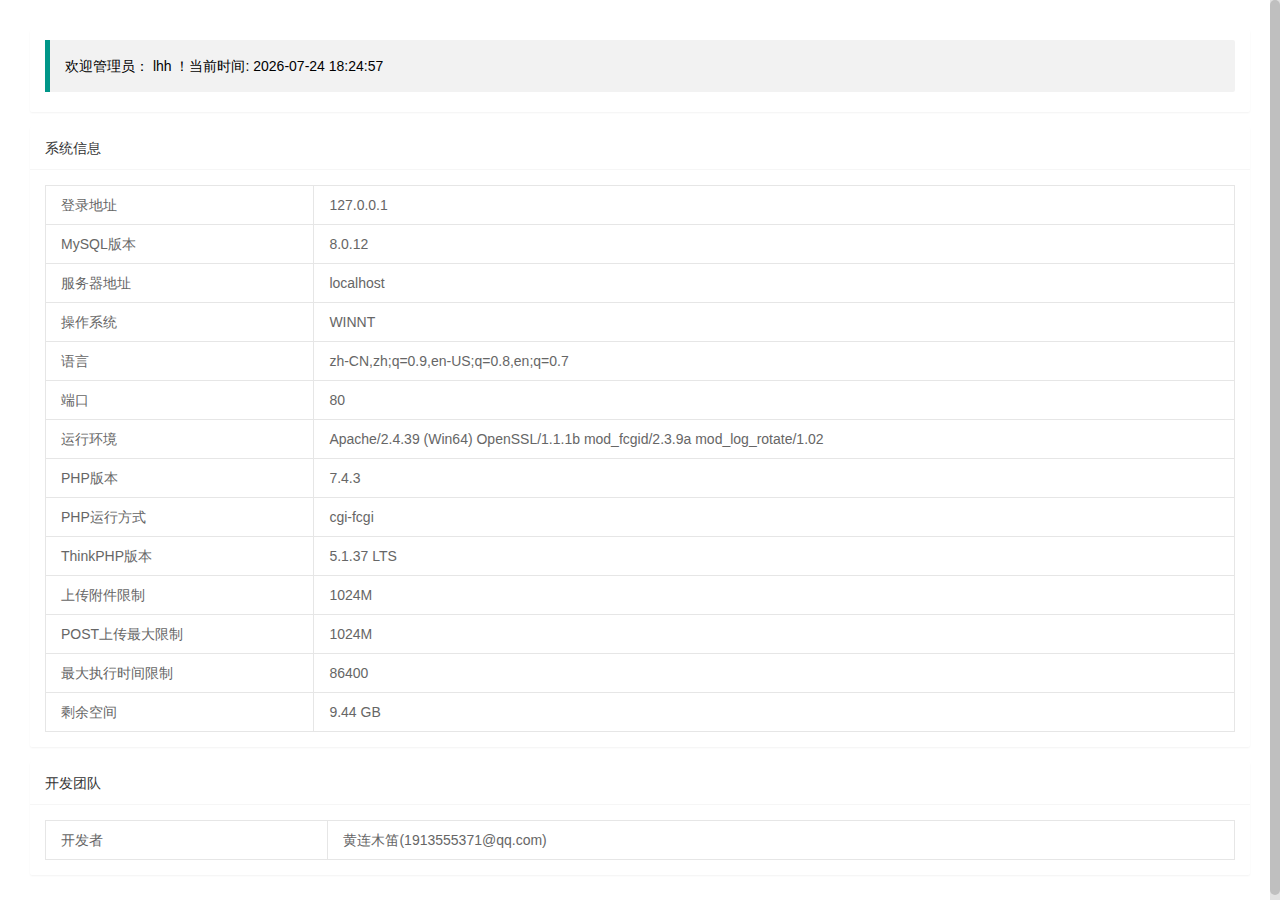
<file: console.html>
<!DOCTYPE html>
<html>
<head>
    <meta charset="UTF-8">
    <title>主页</title>
    <meta name="viewport" content="width=device-width, initial-scale=1, maximum-scale=1">
    <link type="text/css" rel="stylesheet" href="static/layui/css/layui.css" />
    <link type="text/css" rel="stylesheet" href="static/scrollbar/jquery.scrollbar.css" />
    <link type="text/css" rel="stylesheet" href="static/admin/iconfont/iconfont.css" />
    <link type="text/css" rel="stylesheet" href="static/admin/css/page-item.css" />
</head>
<body>
    <div class="page-main scrollbar-inner">
        <div class="page-container">
            <div class="page-fluid layui-row layui-col-space15">
                <div class="layui-col-md12">
                        <div class="layui-card">
                            <div class="layui-card-body ">
                                <blockquote class="layui-elem-quote">欢迎管理员：
                                    <span class="x-red">lhh&nbsp;</span>！当前时间:&nbsp;<span class="nowTime"></span>
                                </blockquote>
                            </div>
                        </div>
                    </div>
                <div class="layui-col-md12">
                        <div class="layui-card">
                            <div class="layui-card-header">系统信息</div>
                            <div class="layui-card-body ">
                                <table class="layui-table">
                                    <tbody>
                                        <tr><th>登录地址</th><td>127.0.0.1　</td></tr>
                                        <tr><th>MySQL版本</th><td>8.0.12</td></tr>
                                        <tr><th>服务器地址</th><td>localhost</td></tr>
                                        <tr><th>操作系统</th><td>WINNT</td></tr>
                                        <tr><th>语言</th><td>zh-CN,zh;q=0.9,en-US;q=0.8,en;q=0.7</td></tr>
                                        <tr><th>端口</th><td>80</td></tr>
                                        <tr><th>运行环境</th><td>Apache/2.4.39 (Win64) OpenSSL/1.1.1b mod_fcgid/2.3.9a mod_log_rotate/1.02</td></tr>
                                        <tr><th>PHP版本</th><td>7.4.3</td></tr>
                                        <tr><th>PHP运行方式</th><td>cgi-fcgi</td></tr>
                                        <tr><th>ThinkPHP版本</th><td>5.1.37 LTS</td></tr>
                                        <tr><th>上传附件限制</th><td>1024M</td></tr>
                                        <tr><th>POST上传最大限制</th><td>1024M</td></tr>
                                        <tr><th>最大执行时间限制</th><td>86400</td></tr>
                                        <tr><th>剩余空间</th><td>9.44 GB</td></tr>
                                    </tbody>
                                </table>
                            </div>
                        </div>
                    </div>
                <div class="layui-col-md12">
                        <div class="layui-card">
                            <div class="layui-card-header">开发团队</div>
                            <div class="layui-card-body ">
                                <table class="layui-table">
                                    <tbody>
                                    <tr>
                                        <th>开发者</th>
                                        <td>黄连木笛(1913555371@qq.com)</td></tr>
                                    </tbody>
                                </table>
                            </div>
                        </div>
                    </div>
            </div>
        </div>
    </div>
    <script type="text/javascript" src="static/admin/iconfont/iconfont.js"></script>
    <script type="text/javascript" src="static/jquery/jquery-3.4.1.js"></script>
    <script type="text/javascript" src="static/admin/js/common.js"></script>
    <script type="text/javascript" src="static/scrollbar/jquery.scrollbar.min.js"></script>
    <script type="text/javascript" src="static/layui/layui.js"></script>
    <script type="text/javascript">
        $(document).ready(function () {
            jQuery(".page-main").scrollbar();
            $(".nowTime").html(getNowTime());
            setInterval(function () {
                $(".nowTime").html(getNowTime());
            },1000);
        });
        function getNowTime(){
            return date("Y-m-d H:i:s");
        }
    </script>
</body>
</html>
</file>
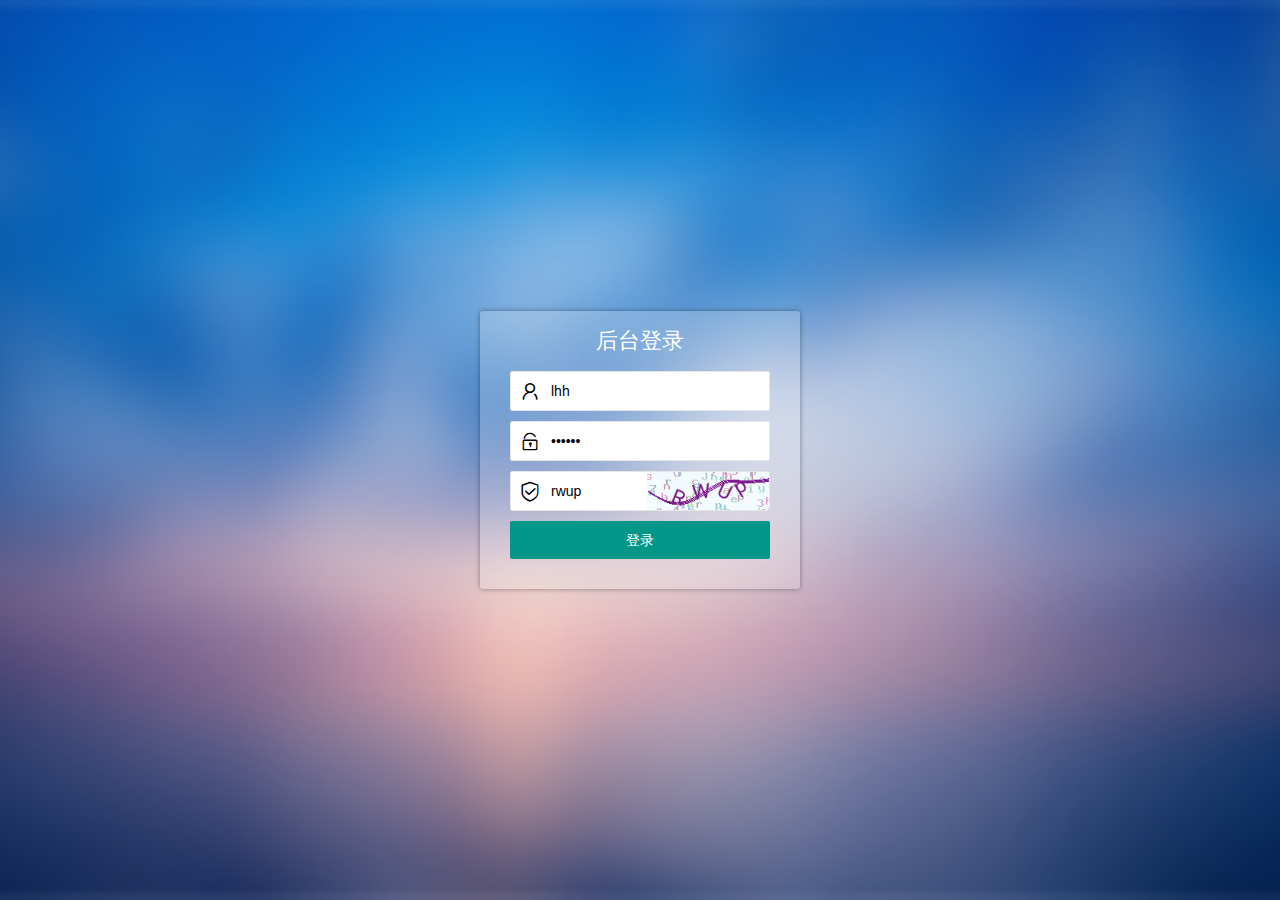
<file: login.html>
<!DOCTYPE html>
<html lang="en">
<head>
    <meta charset="UTF-8" />
    <meta name="viewport" content="width=device-width, initial-scale=1, maximum-scale=1" />
    <meta name="csrf-token" content="{$token}" />
    <meta name="admin-url" content="{:url('admin/index/index')}" />
    <title>后台-登录</title>
    <link rel="stylesheet" type="text/css" href="static/admin/css/login.css" />
    <link rel="stylesheet" type="text/css" href="static/layui/css/layui.css" />
</head>
<body>
<div id="main" class="bg_img layui-unselect">
    <form class="layui-form" action="{:url('admin/login/sign')}" method="post">
        <div class="title">后台登录</div>
        <label>
            <span><i class="layui-icon">&#xe66f;</i></span>
            <input type="text" name="user" required lay-verify="user" value="lhh" autocomplete="off" placeholder="管理员" class="layui-input" />
        </label>
        <label>
            <span><i class="layui-icon">&#xe673;</i></span>
            <input type="password" name="pwd" required lay-verify="pwd" value="123456" autocomplete="off" placeholder="密码" class="layui-input" />
        </label>
        <label class="captcha">
            <span><i class="layui-icon">&#xe672;</i></span>
            <input type="text" name="code" required lay-verify="code" value="rwup" autocomplete="off" placeholder="验证码" class="layui-input" />
<!--            <img src="{:url('admin/login/captcha')}" title="看不清，点击换一张" />-->
            <img src="static/admin/image/captcha.png" title="看不清，点击换一张" />
        </label>
        <button type="submit" lay-submit lay-filter="login" class="layui-btn" >登录</button>
    </form>
</div>
<script type="text/javascript" src="static/layui/layui.js"></script>
<script type="text/javascript" src="static/admin/js/login.js"></script>
</body>
</html>
</file>
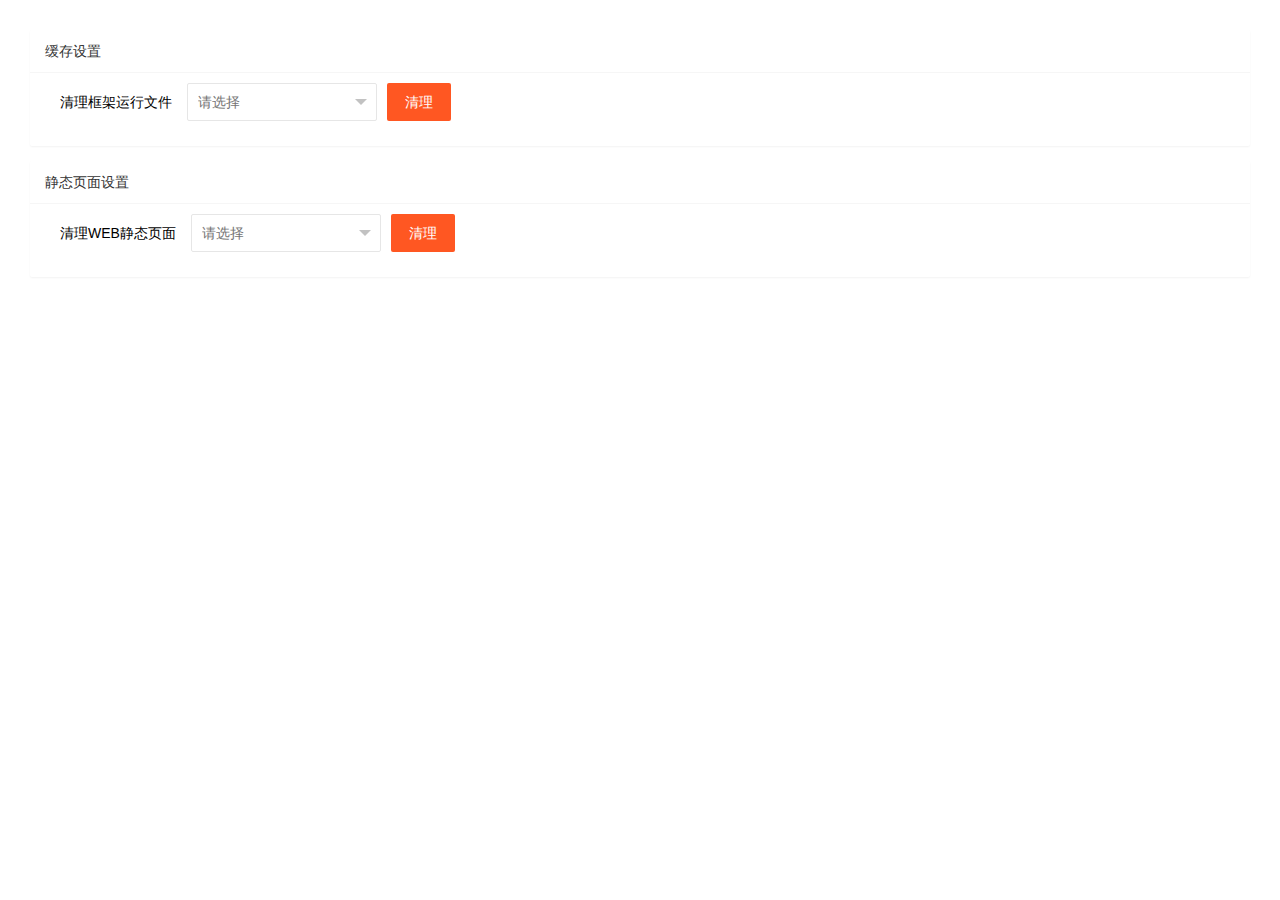
<file: setting.html>
<!DOCTYPE html>
<html>
<head>
    <meta charset="UTF-8">
    <title>设置</title>
    <meta name="viewport" content="width=device-width, initial-scale=1, maximum-scale=1">
    <link type="text/css" rel="stylesheet" href="static/layui/css/layui.css" />
    <link type="text/css" rel="stylesheet" href="static/scrollbar/jquery.scrollbar.css" />
    <link type="text/css" rel="stylesheet" href="static/admin/iconfont/iconfont.css" />
    <link type="text/css" rel="stylesheet" href="static/admin/css/page-item.css" />
</head>
<body>
<div class="page-main scrollbar-inner">
    <div class="page-container">
        <div class="page-fluid">
            <div class="layui-card">
                <div class="layui-card-header">缓存设置</div>
                <div class="layui-card-body ">
                    <form class="layui-form" action="" onsubmit="return false;">
                        <div class="layui-form-item">
                            <label class="layui-form-label" style="width:inherit;">清理框架运行文件</label>
                            <div class="layui-input-inline">
                                <select class="runtimefile">
                                    <option value="">请选择</option>
                                    <option value="*">所有</option>
                                    <option value="cache">&nbsp;|-&nbsp;缓存</option>
                                    <option value="log">&nbsp;|-&nbsp;日志</option>
                                    <option value="temp">&nbsp;|-&nbsp;模板引擎</option>
                                </select>
                            </div>
                            <div class="layui-input-inline">
                                <button class="layui-btn layui-btn-danger setting" type="button" data-type="clearruntime">清理</button>
                            </div>
                        </div>
                    </form>
                </div>
            </div>
            <div class="layui-card">
                <div class="layui-card-header">静态页面设置</div>
                <div class="layui-card-body ">
                    <form class="layui-form" action="" onsubmit="return false;">
                        <div class="layui-form-item">
                            <label class="layui-form-label"style="width:inherit;">清理WEB静态页面</label>
                            <div class="layui-input-inline">
                                <select class="staticfile">
                                    <option value="">请选择</option>
                                    <option value="*">所有</option>
                                    <option value="index">&nbsp;|-&nbsp;首页</option>
                                </select>
                            </div>
                            <div class="layui-input-inline">
                                <button class="layui-btn layui-btn-danger setting" type="button" data-type="clearhtml">清理</button>
                            </div>
                        </div>
                    </form>
                </div>
            </div>
        </div>
    </div>
</div>
<script type="text/javascript" src="static/admin/iconfont/iconfont.js"></script>
<script type="text/javascript" src="static/jquery/jquery-3.4.1.js"></script>
<script type="text/javascript" src="static/admin/js/common.js"></script>
<script type="text/javascript" src="static/scrollbar/jquery.scrollbar.min.js"></script>
<script type="text/javascript" src="static/layui/layui.js"></script>
<script type="text/javascript">
    layui.use(['form'] , function () {
        form = layui.form;
    });
    $(document).ready(function () {
        jQuery(".page-main").scrollbar();
    });
</script>
</body>
</html>
</file>
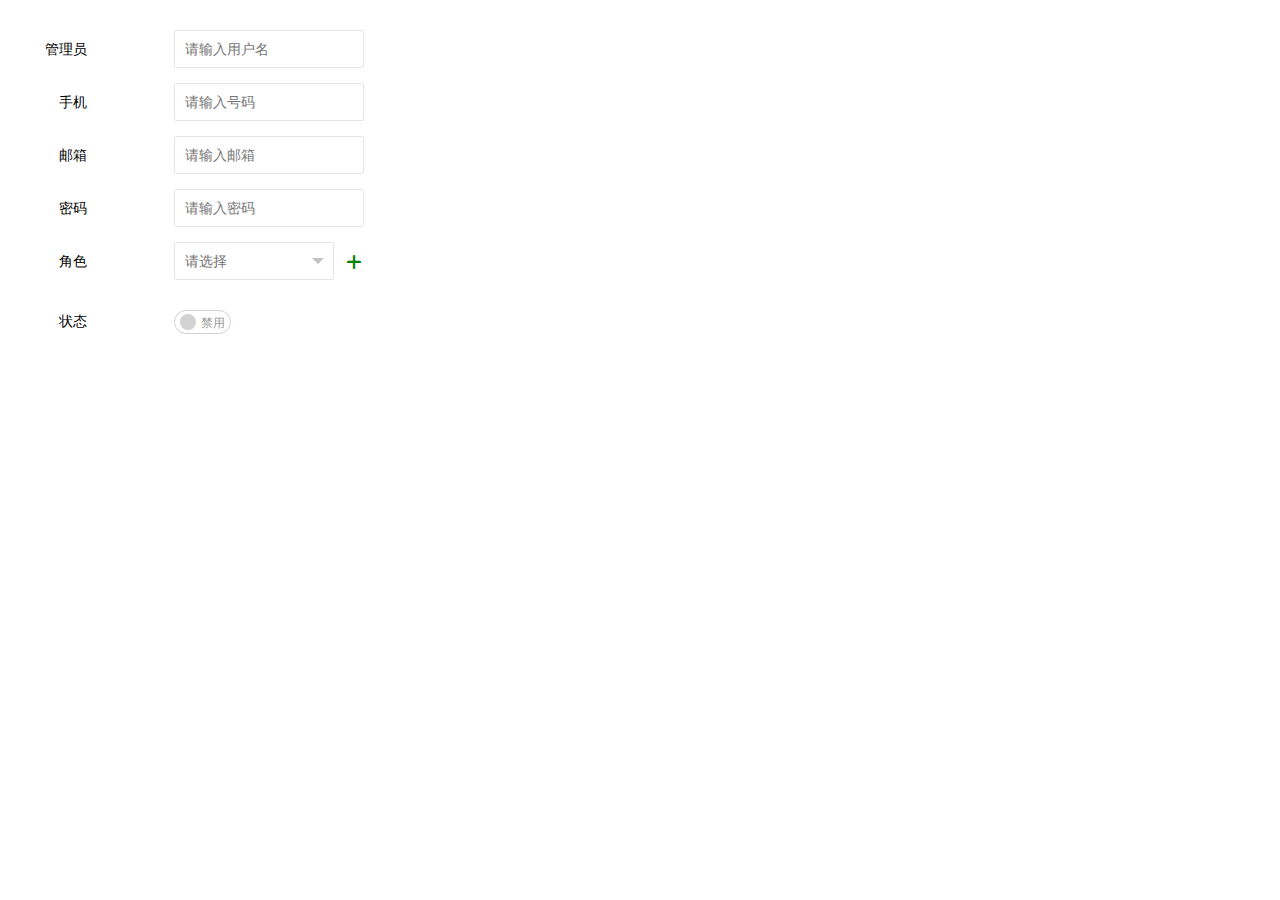
<file: user_add.html>
<!DOCTYPE html>
<html>
<head>
    <meta charset="utf-8">
    <title>管理员添加</title>
    <meta name="viewport" content="width=device-width, initial-scale=1.0, minimum-scale=1.0, maximum-scale=1.0, user-scalable=0">
    <link type="text/css" rel="stylesheet" href="static/layui/css/layui.css" />
    <link type="text/css" rel="stylesheet" href="static/scrollbar/jquery.scrollbar.css" />
    <link type="text/css" rel="stylesheet" href="static/admin/css/page-item.css" />
    <style>
        .tjxz{color:green;}
        .scxz{color:black;transition: all .2s;}
        .scxz:hover{color:red;}
        .xzjs{height: 40px;margin-bottom:5px;}
        .xzjs .layui-form-select{width: calc(100% - 30px);display: inline-block;}
        .xzjs i{float:right;line-height:40px;cursor:pointer;font-size: 20px;}
        .layui-form-item .layui-form-label{width: 3em;}
        .layui-form-item .layui-input-inline{margin-left: calc(3em + 30px);margin-bottom: 0;}
    </style>
</head>
<body>
<div class="page-main scrollbar-inner">
    <div class="page-container">
        <div class="layui-form" lay-filter="layer_form" id="layer_form">
            <div class="layui-form-item">
                <label class="layui-form-label">管理员</label>
                <div class="layui-input-inline">
                    <input type="text" name="uName" lay-verify="required" placeholder="请输入用户名" autocomplete="off" class="layui-input">
                </div>
            </div>
            <div class="layui-form-item">
                <label class="layui-form-label">手机</label>
                <div class="layui-input-inline">
                    <input type="text" name="tel" lay-verify="phone" placeholder="请输入号码" autocomplete="off" class="layui-input">
                </div>
            </div>
            <div class="layui-form-item">
                <label class="layui-form-label">邮箱</label>
                <div class="layui-input-inline">
                    <input type="text" name="email" lay-verify="email" placeholder="请输入邮箱" autocomplete="off" class="layui-input">
                </div>
            </div>
            <div class="layui-form-item">
                <label class="layui-form-label">密码</label>
                <div class="layui-input-inline">
                    <input type="password" name="pwd" lay-verify="password" placeholder="请输入密码" autocomplete="off" class="layui-input">
                </div>
            </div>
            <div class="layui-form-item">
                <label class="layui-form-label">角色</label>
                <div class="layui-input-inline" id="roles"></div>
            </div>
            <div class="layui-form-item">
                <label class="layui-form-label">状态</label>
                <div class="layui-input-inline">
                    <input type="checkbox" value="1" lay-filter="switch" name="status" lay-skin="switch" lay-text="可用|禁用">
                </div>
            </div>
            <div class="layui-form-item layui-hide">
                <input type="button" lay-submit lay-filter="layer_submit" id="layer_submit" value="确认">
            </div>
        </div>
    </div>
</div>
<script type="text/javascript" src="static/jquery/jquery-3.4.1.js"></script>
<script type="text/javascript" src="static/scrollbar/jquery.scrollbar.min.js"></script>
<script type="text/javascript" src="static/layui/layui.js"></script>
<script>
    //角色列表
    var roles = [
        {role_name : '网站管理员', role_id : 2},
        {role_name : '文章管理员', role_id : 3}
    ];
    layui.use(['form','layer'], function(){
        form = layui.form;
        layer = layui.layer;
        /* 自定义验证规则 */
        form.verify({
            password: [/(.+){6,18}$/, '密码必须6到18位']
        });
        add_role(1); //添加角色

        //添加角色
        function add_role(n){
            var div = $("<div>").addClass('xzjs');
            var select = $('<select>').addClass('jsxz').attr('name' , 'role[]').attr('lay-filter' , 'pdcf');
            select.append($('<option>').text('请选择').val(""));
            //角色列表选项
            $.each(roles , function (i , item) {
                let option = $('<option>').attr('value' , item.role_id).text(item.role_name);
                select.append(option);
            });
            if(n){  //添加按钮
                var active = $('<i>').addClass('layui-icon layui-icon-add-1 tjxz').attr('title' , '添加');
                active.click(function () {
                    var length = $(this).parent().siblings().length + 1;
                    if(length >= 3){
                        layer.msg('最多3个角色', {icon: 5});
                        return;
                    }
                    add_role();  //添加角色
                });
            }else{

                var active = $('<i>').addClass('layui-icon layui-icon-close scxz').attr('title' , '删除');
                active.click(function () {   //删除此角色
                    $(this).parent().remove();
                });
            }
            div.append(select).append(active);
            $("#roles").append(div);
            form.render();  //表单重新渲染
        }

        //角色选择判断
        form.on('select(pdcf)',function (data) {
            var status = [];
            $.each($(".jsxz"),function (i , item) {
                if(item.value){
                    if(status.indexOf(item.value) > -1){
                        layer.msg('角色不能重复', {icon: 5});
                        $(item).val("");
                        form.render();
                        return;
                    }
                    status.push(item.value);
                }
            });
        });

        //滚动条
        jQuery(".page-main").scrollbar();
    });

</script>
</body>
</html>
</file>
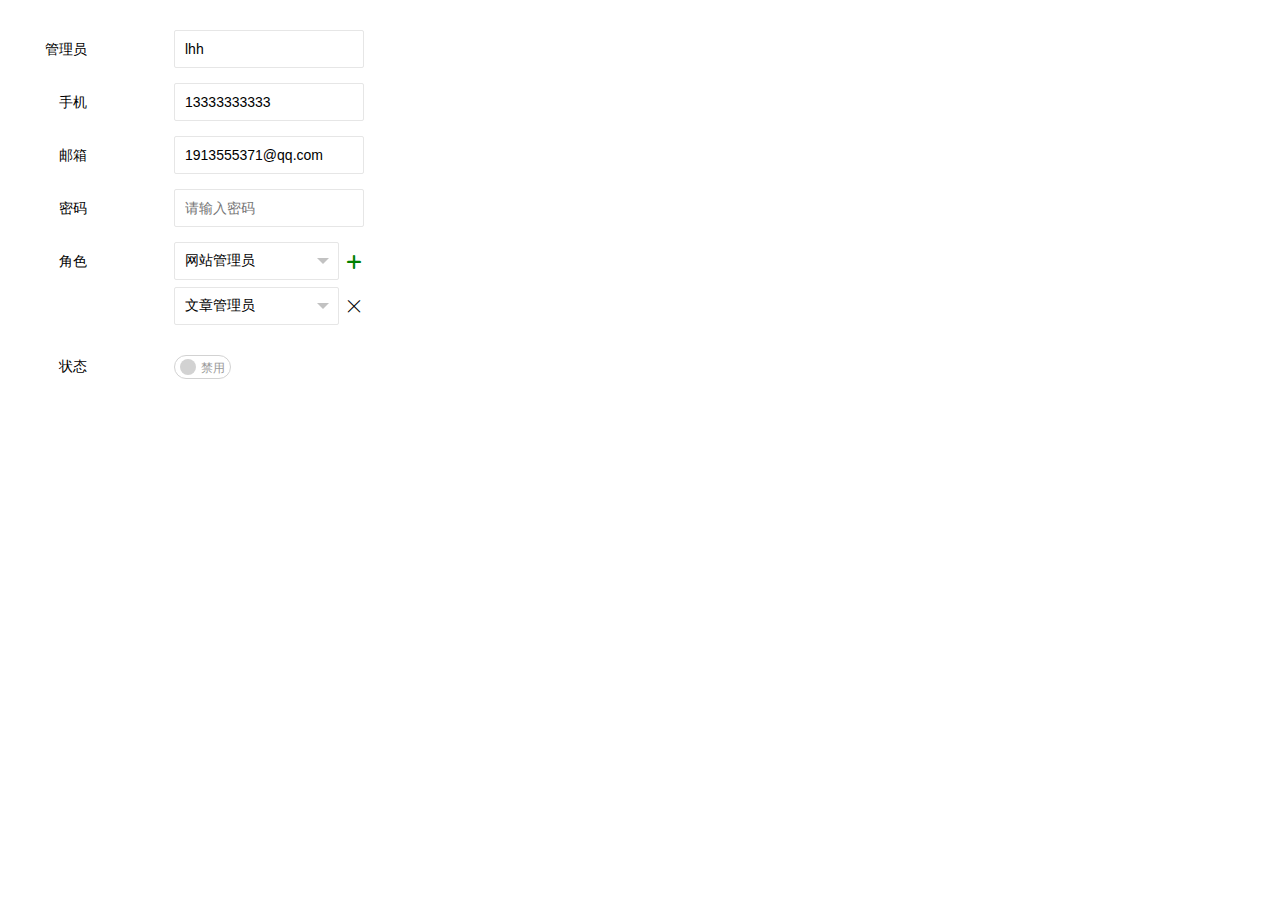
<file: user_edit.html>
<!DOCTYPE html>
<html>
<head>
    <meta charset="utf-8">
    <title>管理员添加</title>
    <meta name="viewport" content="width=device-width, initial-scale=1.0, minimum-scale=1.0, maximum-scale=1.0, user-scalable=0">
    <link type="text/css" rel="stylesheet" href="static/layui/css/layui.css" />
    <link type="text/css" rel="stylesheet" href="static/scrollbar/jquery.scrollbar.css" />
    <link type="text/css" rel="stylesheet" href="static/admin/css/page-item.css" />
    <style>
        .tjxz{color:green;}
        .scxz{color:black;transition: all .2s;}
        .scxz:hover{color:red;}
        .xzjs{height: 40px;margin-bottom:5px;}
        .xzjs .layui-form-select{width: calc(100% - 25px);display: inline-block;}
        .xzjs i{float:right;line-height:40px;cursor:pointer;font-size: 20px;}
        .layui-form-item .layui-form-label{width: 3em;}
        .layui-form-item .layui-input-inline{margin-left: calc(3em + 30px);margin-bottom: 0;}
    </style>
</head>
<body>
<div class="page-main scrollbar-inner">
    <div class="page-container">
        <div class="layui-form" lay-filter="layer_form" id="layer_form">
            <div class="layui-form-item">
                <label class="layui-form-label">管理员</label>
                <div class="layui-input-inline">
                    <input type="text" name="uName" lay-verify="required" value="lhh" placeholder="请输入用户名" autocomplete="off" class="layui-input">
                </div>
            </div>
            <div class="layui-form-item">
                <label class="layui-form-label">手机</label>
                <div class="layui-input-inline">
                    <input type="text" name="tel" lay-verify="phone" value="13333333333" placeholder="请输入号码" autocomplete="off" class="layui-input">
                </div>
            </div>
            <div class="layui-form-item">
                <label class="layui-form-label">邮箱</label>
                <div class="layui-input-inline">
                    <input type="text" name="email" lay-verify="email" value="1913555371@qq.com" placeholder="请输入邮箱" autocomplete="off" class="layui-input">
                </div>
            </div>
            <div class="layui-form-item">
                <label class="layui-form-label">密码</label>
                <div class="layui-input-inline">
                    <input type="password" name="pwd" lay-verify="password" placeholder="请输入密码" autocomplete="off" class="layui-input">
                </div>
            </div>
            <div class="layui-form-item">
                <label class="layui-form-label">角色</label>
                <div class="layui-input-inline" id="roles"></div>
            </div>
            <div class="layui-form-item">
                <label class="layui-form-label">状态</label>
                <div class="layui-input-inline">
                    <input type="checkbox" value="1" lay-filter="switch" name="status" lay-skin="switch" lay-text="可用|禁用">
                </div>
            </div>
            <div class="layui-form-item layui-hide">
                <input type="button" lay-submit lay-filter="layer_submit" id="layer_submit" value="确认">
            </div>
        </div>
    </div>
</div>
<script type="text/javascript" src="static/jquery/jquery-3.4.1.js"></script>
<script type="text/javascript" src="static/scrollbar/jquery.scrollbar.min.js"></script>
<script type="text/javascript" src="static/layui/layui.js"></script>
<script>
    //角色列表
    var roles = [
        {role_name : '网站管理员', role_id : 2},
        {role_name : '文章管理员', role_id : 3}
    ];
    //已有角色
    var has_roles = [2 , 3];
    layui.use(['form','layer'], function(){
        form = layui.form;
        layer = layui.layer;
        /* 自定义验证规则 */
        form.verify({
            password: [/(.+){6,18}$/, '密码必须6到18位']
        });
        if(has_roles){  //回显
            for(let i in has_roles){
                add_role(has_roles[i]);
            }
        }else{
            add_role(true); //添加角色
        }


        //添加角色
        function add_role(n){
            var div = $("<div>").addClass('xzjs');
            var select = $('<select>').addClass('jsxz').attr('name' , 'role[]').attr('lay-filter' , 'pdcf');
            select.append($('<option>').text('请选择').val(""));
            //角色列表选项
            $.each(roles , function (i , item) {
                let option = $('<option>').attr('value' , item.role_id).text(item.role_name);
                if(n == item.role_id){   //回显
                    option.attr('selected' , true);
                }
                select.append(option);
            });
            if(n && !$(".xzjs").length){  //添加按钮
                var active = $('<i>').addClass('layui-icon layui-icon-add-1 tjxz').attr('title' , '添加');
                active.click(function () {
                    var length = $(this).parent().siblings().length + 1;
                    if(length >= 3){
                        layer.msg('最多3个角色', {icon: 5});
                        return;
                    }
                    add_role();  //添加角色
                });
            }else{

                var active = $('<i>').addClass('layui-icon layui-icon-close scxz').attr('title' , '删除');
                active.click(function () {   //删除此角色
                    $(this).parent().remove();
                });
            }
            div.append(select).append(active);
            $("#roles").append(div);
            form.render();  //表单重新渲染
        }

        //角色选择判断
        form.on('select(pdcf)',function (data) {
            var status = [];
            $.each($(".jsxz"),function (i , item) {
                if(item.value){
                    if(status.indexOf(item.value) > -1){
                        layer.msg('角色不能重复', {icon: 5});
                        $(item).val("");
                        form.render();
                        return;
                    }
                    status.push(item.value);
                }
            });
        });

        //滚动条
        jQuery(".page-main").scrollbar();
    });

</script>
</body>
</html>
</file>
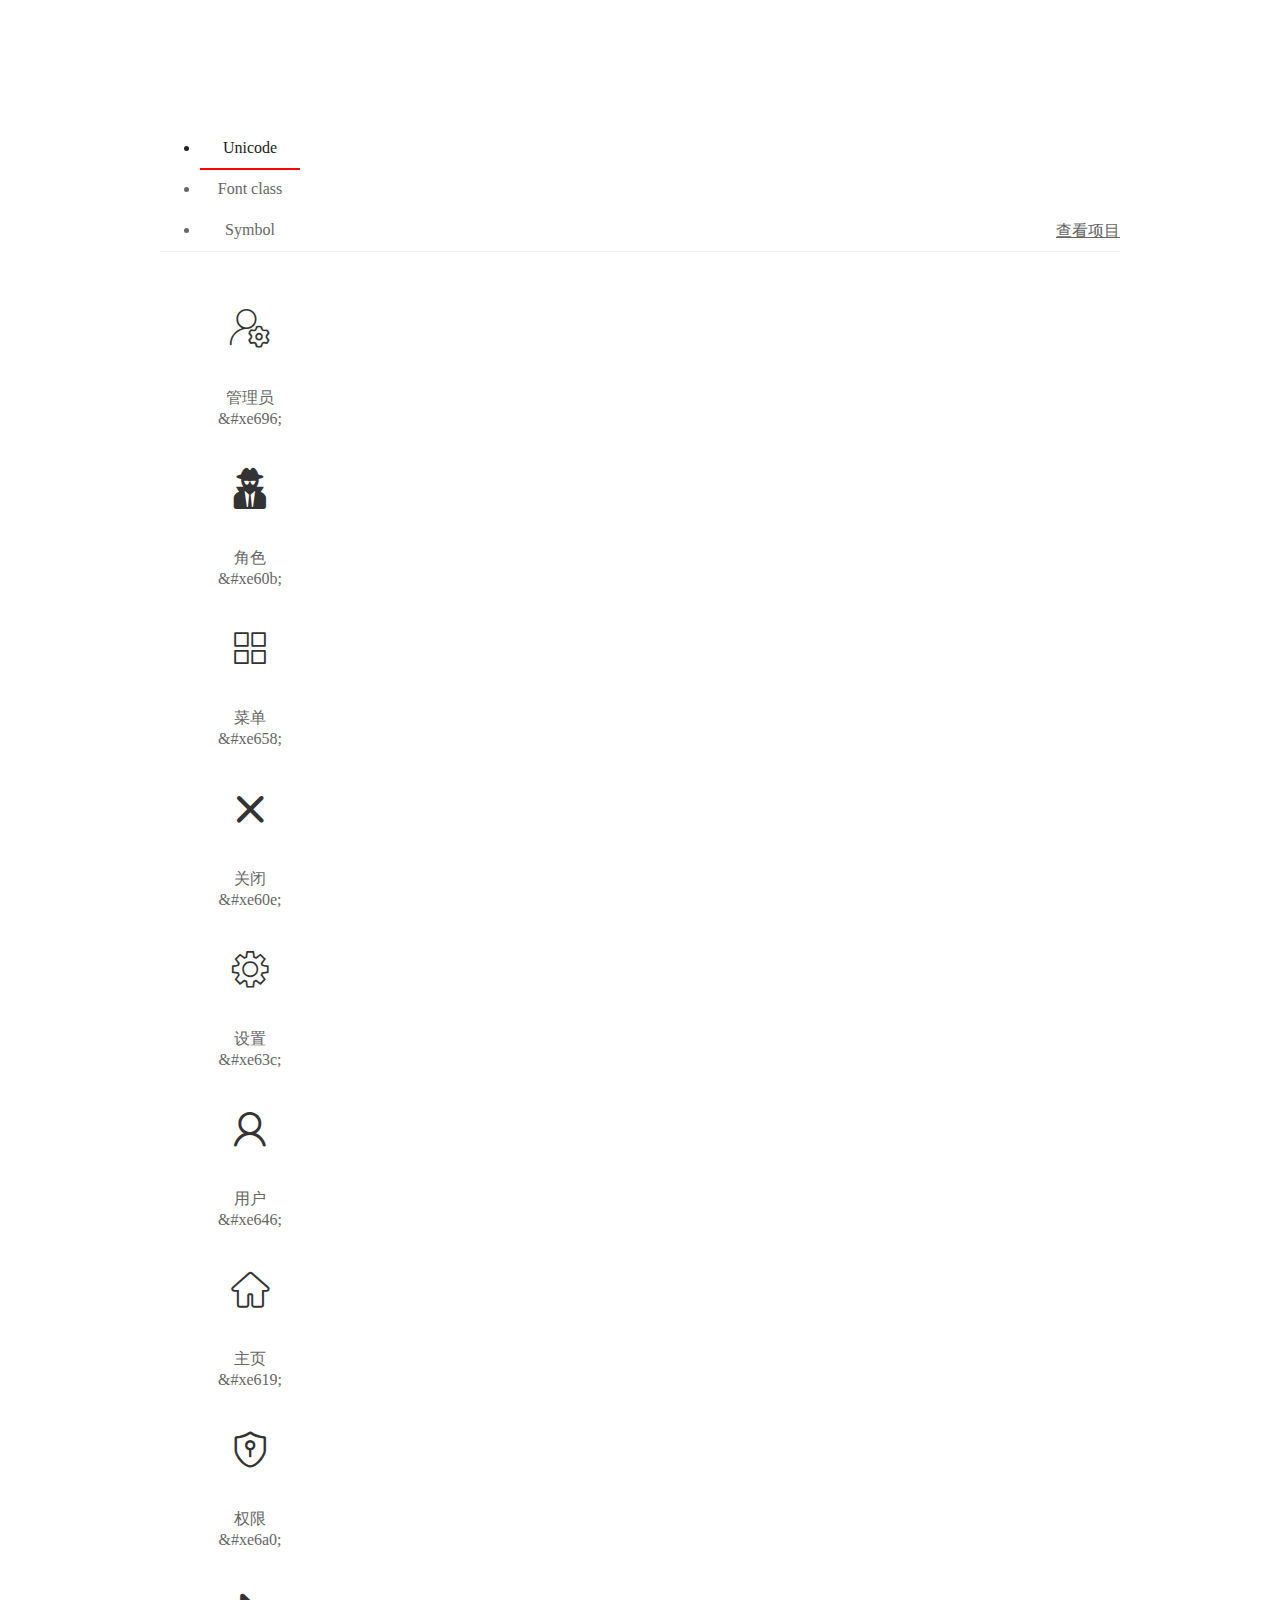
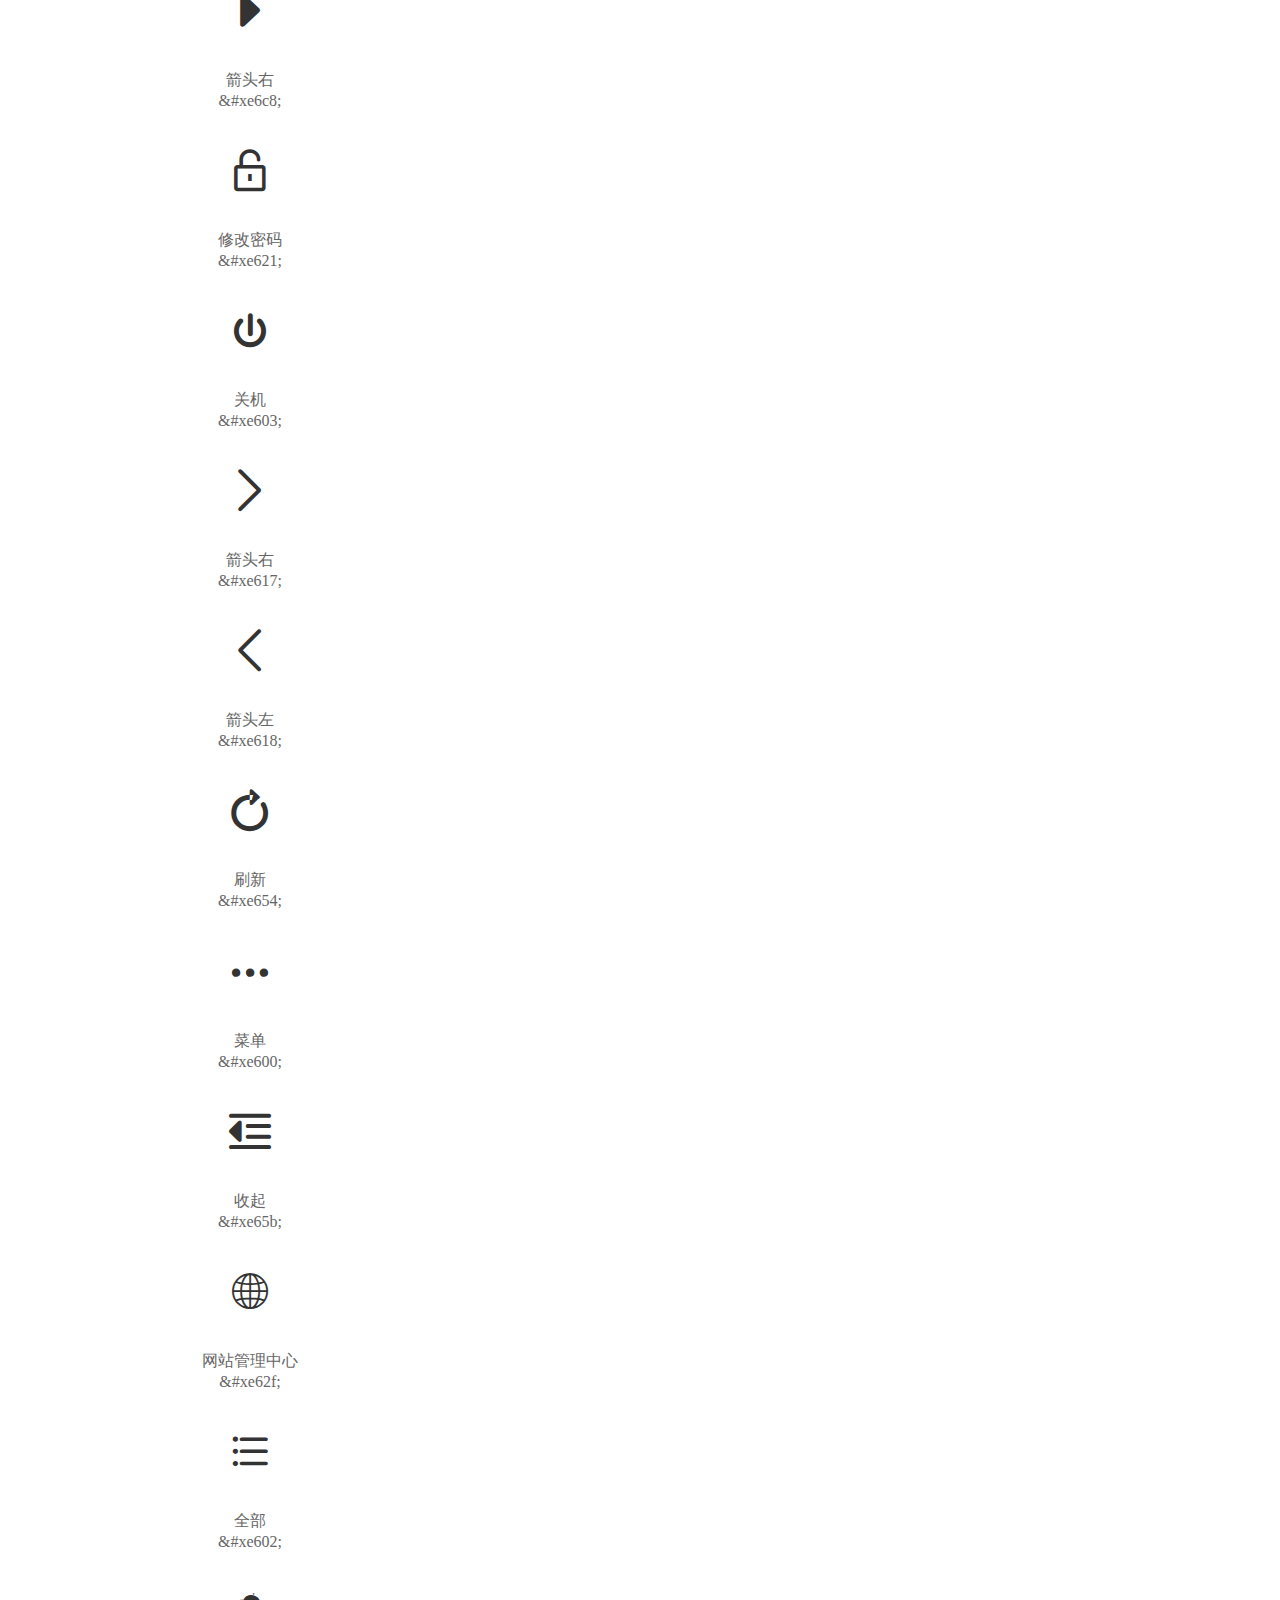
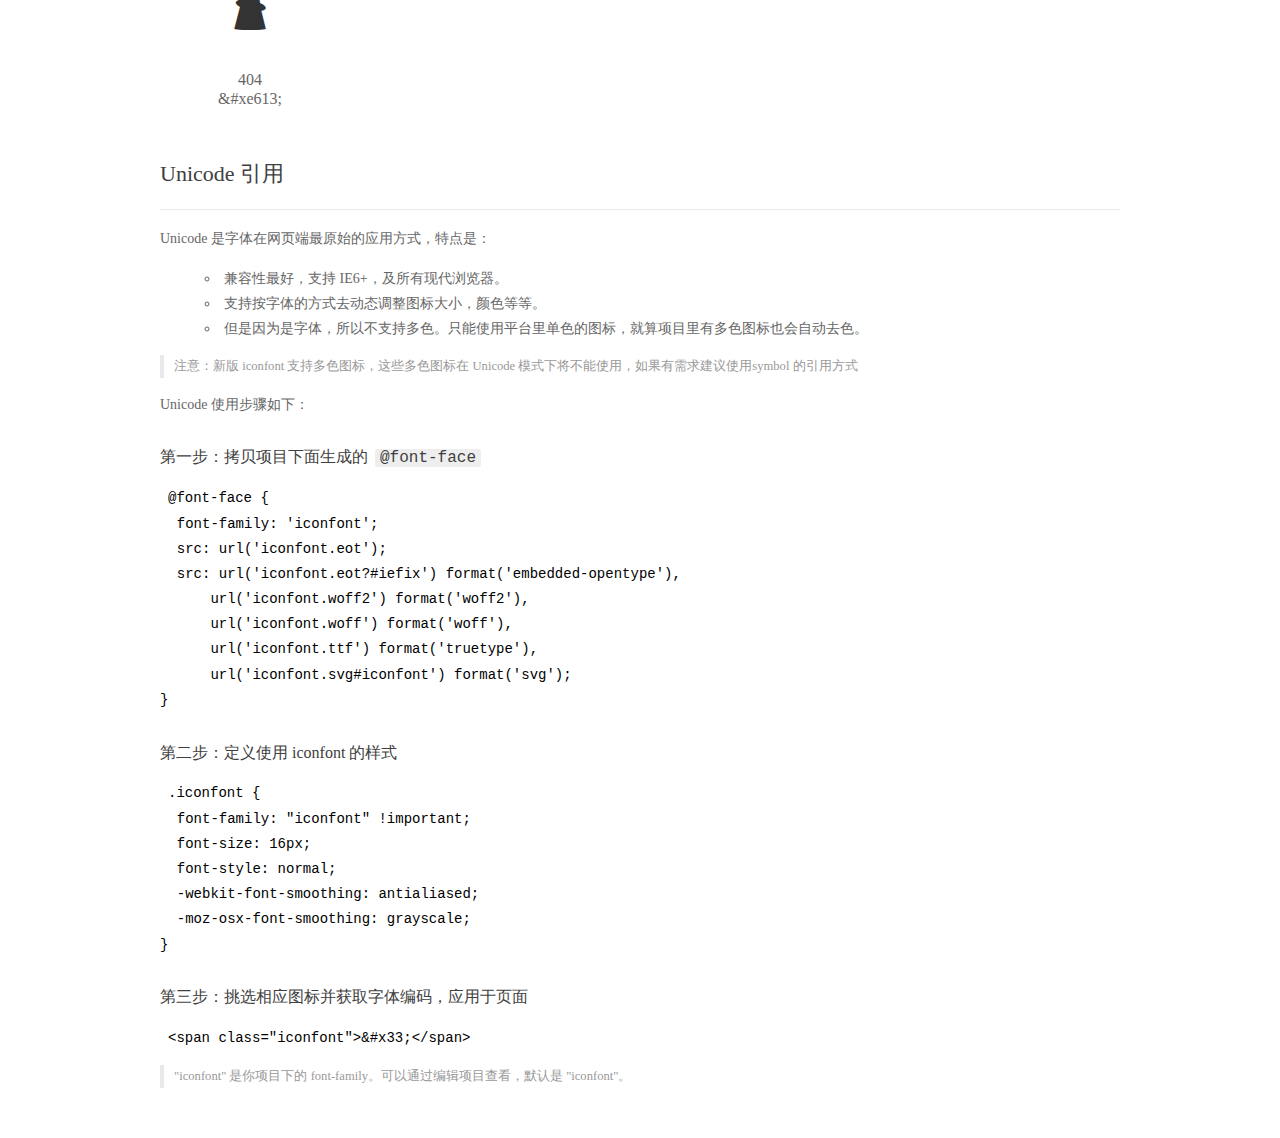
<file: static/admin/iconfont/demo_index.html>
<!DOCTYPE html>
<html>
<head>
  <meta charset="utf-8"/>
  <title>IconFont Demo</title>
  <link rel="shortcut icon" href="https://gtms04.alicdn.com/tps/i4/TB1_oz6GVXXXXaFXpXXJDFnIXXX-64-64.ico" type="image/x-icon"/>
  <link rel="stylesheet" href="https://g.alicdn.com/thx/cube/1.3.2/cube.min.css">
  <link rel="stylesheet" href="demo.css">
  <link rel="stylesheet" href="iconfont.css">
  <script src="iconfont.js"></script>
  <!-- jQuery -->
  <script src="https://a1.alicdn.com/oss/uploads/2018/12/26/7bfddb60-08e8-11e9-9b04-53e73bb6408b.js"></script>
  <!-- 代码高亮 -->
  <script src="https://a1.alicdn.com/oss/uploads/2018/12/26/a3f714d0-08e6-11e9-8a15-ebf944d7534c.js"></script>
</head>
<body>
  <div class="main">
    <h1 class="logo"><a href="https://www.iconfont.cn/" title="iconfont 首页" target="_blank">&#xe86b;</a></h1>
    <div class="nav-tabs">
      <ul id="tabs" class="dib-box">
        <li class="dib active"><span>Unicode</span></li>
        <li class="dib"><span>Font class</span></li>
        <li class="dib"><span>Symbol</span></li>
      </ul>
      
      <a href="https://www.iconfont.cn/manage/index?manage_type=myprojects&projectId=1617972" target="_blank" class="nav-more">查看项目</a>
      
    </div>
    <div class="tab-container">
      <div class="content unicode" style="display: block;">
          <ul class="icon_lists dib-box">
          
            <li class="dib">
              <span class="icon iconfont">&#xe696;</span>
                <div class="name">管理员</div>
                <div class="code-name">&amp;#xe696;</div>
              </li>
          
            <li class="dib">
              <span class="icon iconfont">&#xe60b;</span>
                <div class="name">角色</div>
                <div class="code-name">&amp;#xe60b;</div>
              </li>
          
            <li class="dib">
              <span class="icon iconfont">&#xe658;</span>
                <div class="name">菜单</div>
                <div class="code-name">&amp;#xe658;</div>
              </li>
          
            <li class="dib">
              <span class="icon iconfont">&#xe60e;</span>
                <div class="name">关闭</div>
                <div class="code-name">&amp;#xe60e;</div>
              </li>
          
            <li class="dib">
              <span class="icon iconfont">&#xe63c;</span>
                <div class="name">设置</div>
                <div class="code-name">&amp;#xe63c;</div>
              </li>
          
            <li class="dib">
              <span class="icon iconfont">&#xe646;</span>
                <div class="name">用户</div>
                <div class="code-name">&amp;#xe646;</div>
              </li>
          
            <li class="dib">
              <span class="icon iconfont">&#xe619;</span>
                <div class="name">主页</div>
                <div class="code-name">&amp;#xe619;</div>
              </li>
          
            <li class="dib">
              <span class="icon iconfont">&#xe6a0;</span>
                <div class="name">权限</div>
                <div class="code-name">&amp;#xe6a0;</div>
              </li>
          
            <li class="dib">
              <span class="icon iconfont">&#xe6c8;</span>
                <div class="name">箭头右</div>
                <div class="code-name">&amp;#xe6c8;</div>
              </li>
          
            <li class="dib">
              <span class="icon iconfont">&#xe621;</span>
                <div class="name">修改密码</div>
                <div class="code-name">&amp;#xe621;</div>
              </li>
          
            <li class="dib">
              <span class="icon iconfont">&#xe603;</span>
                <div class="name">关机</div>
                <div class="code-name">&amp;#xe603;</div>
              </li>
          
            <li class="dib">
              <span class="icon iconfont">&#xe617;</span>
                <div class="name">箭头右</div>
                <div class="code-name">&amp;#xe617;</div>
              </li>
          
            <li class="dib">
              <span class="icon iconfont">&#xe618;</span>
                <div class="name">箭头左</div>
                <div class="code-name">&amp;#xe618;</div>
              </li>
          
            <li class="dib">
              <span class="icon iconfont">&#xe654;</span>
                <div class="name">刷新</div>
                <div class="code-name">&amp;#xe654;</div>
              </li>
          
            <li class="dib">
              <span class="icon iconfont">&#xe600;</span>
                <div class="name">菜单</div>
                <div class="code-name">&amp;#xe600;</div>
              </li>
          
            <li class="dib">
              <span class="icon iconfont">&#xe65b;</span>
                <div class="name">收起</div>
                <div class="code-name">&amp;#xe65b;</div>
              </li>
          
            <li class="dib">
              <span class="icon iconfont">&#xe62f;</span>
                <div class="name">网站管理中心</div>
                <div class="code-name">&amp;#xe62f;</div>
              </li>
          
            <li class="dib">
              <span class="icon iconfont">&#xe602;</span>
                <div class="name">全部</div>
                <div class="code-name">&amp;#xe602;</div>
              </li>
          
            <li class="dib">
              <span class="icon iconfont">&#xe613;</span>
                <div class="name">404</div>
                <div class="code-name">&amp;#xe613;</div>
              </li>
          
          </ul>
          <div class="article markdown">
          <h2 id="unicode-">Unicode 引用</h2>
          <hr>

          <p>Unicode 是字体在网页端最原始的应用方式，特点是：</p>
          <ul>
            <li>兼容性最好，支持 IE6+，及所有现代浏览器。</li>
            <li>支持按字体的方式去动态调整图标大小，颜色等等。</li>
            <li>但是因为是字体，所以不支持多色。只能使用平台里单色的图标，就算项目里有多色图标也会自动去色。</li>
          </ul>
          <blockquote>
            <p>注意：新版 iconfont 支持多色图标，这些多色图标在 Unicode 模式下将不能使用，如果有需求建议使用symbol 的引用方式</p>
          </blockquote>
          <p>Unicode 使用步骤如下：</p>
          <h3 id="-font-face">第一步：拷贝项目下面生成的 <code>@font-face</code></h3>
<pre><code class="language-css"
>@font-face {
  font-family: 'iconfont';
  src: url('iconfont.eot');
  src: url('iconfont.eot?#iefix') format('embedded-opentype'),
      url('iconfont.woff2') format('woff2'),
      url('iconfont.woff') format('woff'),
      url('iconfont.ttf') format('truetype'),
      url('iconfont.svg#iconfont') format('svg');
}
</code></pre>
          <h3 id="-iconfont-">第二步：定义使用 iconfont 的样式</h3>
<pre><code class="language-css"
>.iconfont {
  font-family: "iconfont" !important;
  font-size: 16px;
  font-style: normal;
  -webkit-font-smoothing: antialiased;
  -moz-osx-font-smoothing: grayscale;
}
</code></pre>
          <h3 id="-">第三步：挑选相应图标并获取字体编码，应用于页面</h3>
<pre>
<code class="language-html"
>&lt;span class="iconfont"&gt;&amp;#x33;&lt;/span&gt;
</code></pre>
          <blockquote>
            <p>"iconfont" 是你项目下的 font-family。可以通过编辑项目查看，默认是 "iconfont"。</p>
          </blockquote>
          </div>
      </div>
      <div class="content font-class">
        <ul class="icon_lists dib-box">
          
          <li class="dib">
            <span class="icon iconfont icon-guanliyuan"></span>
            <div class="name">
              管理员
            </div>
            <div class="code-name">.icon-guanliyuan
            </div>
          </li>
          
          <li class="dib">
            <span class="icon iconfont icon-role"></span>
            <div class="name">
              角色
            </div>
            <div class="code-name">.icon-role
            </div>
          </li>
          
          <li class="dib">
            <span class="icon iconfont icon-icon-"></span>
            <div class="name">
              菜单
            </div>
            <div class="code-name">.icon-icon-
            </div>
          </li>
          
          <li class="dib">
            <span class="icon iconfont icon-guanbi"></span>
            <div class="name">
              关闭
            </div>
            <div class="code-name">.icon-guanbi
            </div>
          </li>
          
          <li class="dib">
            <span class="icon iconfont icon-set"></span>
            <div class="name">
              设置
            </div>
            <div class="code-name">.icon-set
            </div>
          </li>
          
          <li class="dib">
            <span class="icon iconfont icon-yonghu"></span>
            <div class="name">
              用户
            </div>
            <div class="code-name">.icon-yonghu
            </div>
          </li>
          
          <li class="dib">
            <span class="icon iconfont icon-zhuye"></span>
            <div class="name">
              主页
            </div>
            <div class="code-name">.icon-zhuye
            </div>
          </li>
          
          <li class="dib">
            <span class="icon iconfont icon-quanxian"></span>
            <div class="name">
              权限
            </div>
            <div class="code-name">.icon-quanxian
            </div>
          </li>
          
          <li class="dib">
            <span class="icon iconfont icon-jiantouyou1"></span>
            <div class="name">
              箭头右
            </div>
            <div class="code-name">.icon-jiantouyou1
            </div>
          </li>
          
          <li class="dib">
            <span class="icon iconfont icon-xiugaimima"></span>
            <div class="name">
              修改密码
            </div>
            <div class="code-name">.icon-xiugaimima
            </div>
          </li>
          
          <li class="dib">
            <span class="icon iconfont icon-guanji"></span>
            <div class="name">
              关机
            </div>
            <div class="code-name">.icon-guanji
            </div>
          </li>
          
          <li class="dib">
            <span class="icon iconfont icon-jiantouyou"></span>
            <div class="name">
              箭头右
            </div>
            <div class="code-name">.icon-jiantouyou
            </div>
          </li>
          
          <li class="dib">
            <span class="icon iconfont icon-jiantouzuo"></span>
            <div class="name">
              箭头左
            </div>
            <div class="code-name">.icon-jiantouzuo
            </div>
          </li>
          
          <li class="dib">
            <span class="icon iconfont icon-shuaxin"></span>
            <div class="name">
              刷新
            </div>
            <div class="code-name">.icon-shuaxin
            </div>
          </li>
          
          <li class="dib">
            <span class="icon iconfont icon-caidan"></span>
            <div class="name">
              菜单
            </div>
            <div class="code-name">.icon-caidan
            </div>
          </li>
          
          <li class="dib">
            <span class="icon iconfont icon-shouqi"></span>
            <div class="name">
              收起
            </div>
            <div class="code-name">.icon-shouqi
            </div>
          </li>
          
          <li class="dib">
            <span class="icon iconfont icon-wangzhanguanli"></span>
            <div class="name">
              网站管理中心
            </div>
            <div class="code-name">.icon-wangzhanguanli
            </div>
          </li>
          
          <li class="dib">
            <span class="icon iconfont icon-quanbu"></span>
            <div class="name">
              全部
            </div>
            <div class="code-name">.icon-quanbu
            </div>
          </li>
          
          <li class="dib">
            <span class="icon iconfont icon-icon-test"></span>
            <div class="name">
              404
            </div>
            <div class="code-name">.icon-icon-test
            </div>
          </li>
          
        </ul>
        <div class="article markdown">
        <h2 id="font-class-">font-class 引用</h2>
        <hr>

        <p>font-class 是 Unicode 使用方式的一种变种，主要是解决 Unicode 书写不直观，语意不明确的问题。</p>
        <p>与 Unicode 使用方式相比，具有如下特点：</p>
        <ul>
          <li>兼容性良好，支持 IE8+，及所有现代浏览器。</li>
          <li>相比于 Unicode 语意明确，书写更直观。可以很容易分辨这个 icon 是什么。</li>
          <li>因为使用 class 来定义图标，所以当要替换图标时，只需要修改 class 里面的 Unicode 引用。</li>
          <li>不过因为本质上还是使用的字体，所以多色图标还是不支持的。</li>
        </ul>
        <p>使用步骤如下：</p>
        <h3 id="-fontclass-">第一步：引入项目下面生成的 fontclass 代码：</h3>
<pre><code class="language-html">&lt;link rel="stylesheet" href="./iconfont.css"&gt;
</code></pre>
        <h3 id="-">第二步：挑选相应图标并获取类名，应用于页面：</h3>
<pre><code class="language-html">&lt;span class="iconfont icon-xxx"&gt;&lt;/span&gt;
</code></pre>
        <blockquote>
          <p>"
            iconfont" 是你项目下的 font-family。可以通过编辑项目查看，默认是 "iconfont"。</p>
        </blockquote>
      </div>
      </div>
      <div class="content symbol">
          <ul class="icon_lists dib-box">
          
            <li class="dib">
                <svg class="icon svg-icon" aria-hidden="true">
                  <use xlink:href="#icon-guanliyuan"></use>
                </svg>
                <div class="name">管理员</div>
                <div class="code-name">#icon-guanliyuan</div>
            </li>
          
            <li class="dib">
                <svg class="icon svg-icon" aria-hidden="true">
                  <use xlink:href="#icon-role"></use>
                </svg>
                <div class="name">角色</div>
                <div class="code-name">#icon-role</div>
            </li>
          
            <li class="dib">
                <svg class="icon svg-icon" aria-hidden="true">
                  <use xlink:href="#icon-icon-"></use>
                </svg>
                <div class="name">菜单</div>
                <div class="code-name">#icon-icon-</div>
            </li>
          
            <li class="dib">
                <svg class="icon svg-icon" aria-hidden="true">
                  <use xlink:href="#icon-guanbi"></use>
                </svg>
                <div class="name">关闭</div>
                <div class="code-name">#icon-guanbi</div>
            </li>
          
            <li class="dib">
                <svg class="icon svg-icon" aria-hidden="true">
                  <use xlink:href="#icon-set"></use>
                </svg>
                <div class="name">设置</div>
                <div class="code-name">#icon-set</div>
            </li>
          
            <li class="dib">
                <svg class="icon svg-icon" aria-hidden="true">
                  <use xlink:href="#icon-yonghu"></use>
                </svg>
                <div class="name">用户</div>
                <div class="code-name">#icon-yonghu</div>
            </li>
          
            <li class="dib">
                <svg class="icon svg-icon" aria-hidden="true">
                  <use xlink:href="#icon-zhuye"></use>
                </svg>
                <div class="name">主页</div>
                <div class="code-name">#icon-zhuye</div>
            </li>
          
            <li class="dib">
                <svg class="icon svg-icon" aria-hidden="true">
                  <use xlink:href="#icon-quanxian"></use>
                </svg>
                <div class="name">权限</div>
                <div class="code-name">#icon-quanxian</div>
            </li>
          
            <li class="dib">
                <svg class="icon svg-icon" aria-hidden="true">
                  <use xlink:href="#icon-jiantouyou1"></use>
                </svg>
                <div class="name">箭头右</div>
                <div class="code-name">#icon-jiantouyou1</div>
            </li>
          
            <li class="dib">
                <svg class="icon svg-icon" aria-hidden="true">
                  <use xlink:href="#icon-xiugaimima"></use>
                </svg>
                <div class="name">修改密码</div>
                <div class="code-name">#icon-xiugaimima</div>
            </li>
          
            <li class="dib">
                <svg class="icon svg-icon" aria-hidden="true">
                  <use xlink:href="#icon-guanji"></use>
                </svg>
                <div class="name">关机</div>
                <div class="code-name">#icon-guanji</div>
            </li>
          
            <li class="dib">
                <svg class="icon svg-icon" aria-hidden="true">
                  <use xlink:href="#icon-jiantouyou"></use>
                </svg>
                <div class="name">箭头右</div>
                <div class="code-name">#icon-jiantouyou</div>
            </li>
          
            <li class="dib">
                <svg class="icon svg-icon" aria-hidden="true">
                  <use xlink:href="#icon-jiantouzuo"></use>
                </svg>
                <div class="name">箭头左</div>
                <div class="code-name">#icon-jiantouzuo</div>
            </li>
          
            <li class="dib">
                <svg class="icon svg-icon" aria-hidden="true">
                  <use xlink:href="#icon-shuaxin"></use>
                </svg>
                <div class="name">刷新</div>
                <div class="code-name">#icon-shuaxin</div>
            </li>
          
            <li class="dib">
                <svg class="icon svg-icon" aria-hidden="true">
                  <use xlink:href="#icon-caidan"></use>
                </svg>
                <div class="name">菜单</div>
                <div class="code-name">#icon-caidan</div>
            </li>
          
            <li class="dib">
                <svg class="icon svg-icon" aria-hidden="true">
                  <use xlink:href="#icon-shouqi"></use>
                </svg>
                <div class="name">收起</div>
                <div class="code-name">#icon-shouqi</div>
            </li>
          
            <li class="dib">
                <svg class="icon svg-icon" aria-hidden="true">
                  <use xlink:href="#icon-wangzhanguanli"></use>
                </svg>
                <div class="name">网站管理中心</div>
                <div class="code-name">#icon-wangzhanguanli</div>
            </li>
          
            <li class="dib">
                <svg class="icon svg-icon" aria-hidden="true">
                  <use xlink:href="#icon-quanbu"></use>
                </svg>
                <div class="name">全部</div>
                <div class="code-name">#icon-quanbu</div>
            </li>
          
            <li class="dib">
                <svg class="icon svg-icon" aria-hidden="true">
                  <use xlink:href="#icon-icon-test"></use>
                </svg>
                <div class="name">404</div>
                <div class="code-name">#icon-icon-test</div>
            </li>
          
          </ul>
          <div class="article markdown">
          <h2 id="symbol-">Symbol 引用</h2>
          <hr>

          <p>这是一种全新的使用方式，应该说这才是未来的主流，也是平台目前推荐的用法。相关介绍可以参考这篇<a href="">文章</a>
            这种用法其实是做了一个 SVG 的集合，与另外两种相比具有如下特点：</p>
          <ul>
            <li>支持多色图标了，不再受单色限制。</li>
            <li>通过一些技巧，支持像字体那样，通过 <code>font-size</code>, <code>color</code> 来调整样式。</li>
            <li>兼容性较差，支持 IE9+，及现代浏览器。</li>
            <li>浏览器渲染 SVG 的性能一般，还不如 png。</li>
          </ul>
          <p>使用步骤如下：</p>
          <h3 id="-symbol-">第一步：引入项目下面生成的 symbol 代码：</h3>
<pre><code class="language-html">&lt;script src="./iconfont.js"&gt;&lt;/script&gt;
</code></pre>
          <h3 id="-css-">第二步：加入通用 CSS 代码（引入一次就行）：</h3>
<pre><code class="language-html">&lt;style&gt;
.icon {
  width: 1em;
  height: 1em;
  vertical-align: -0.15em;
  fill: currentColor;
  overflow: hidden;
}
&lt;/style&gt;
</code></pre>
          <h3 id="-">第三步：挑选相应图标并获取类名，应用于页面：</h3>
<pre><code class="language-html">&lt;svg class="icon" aria-hidden="true"&gt;
  &lt;use xlink:href="#icon-xxx"&gt;&lt;/use&gt;
&lt;/svg&gt;
</code></pre>
          </div>
      </div>

    </div>
  </div>
  <script>
  $(document).ready(function () {
      $('.tab-container .content:first').show()

      $('#tabs li').click(function (e) {
        var tabContent = $('.tab-container .content')
        var index = $(this).index()

        if ($(this).hasClass('active')) {
          return
        } else {
          $('#tabs li').removeClass('active')
          $(this).addClass('active')

          tabContent.hide().eq(index).fadeIn()
        }
      })
    })
  </script>
</body>
</html>
</file>
<file: static/layui/css/layui.css>
/** layui-v2.5.6 MIT License By https://www.layui.com */
 .layui-inline,img{display:inline-block;vertical-align:middle}h1,h2,h3,h4,h5,h6{font-weight:400}.layui-edge,.layui-header,.layui-inline,.layui-main{position:relative}.layui-body,.layui-edge,.layui-elip{overflow:hidden}.layui-btn,.layui-edge,.layui-inline,img{vertical-align:middle}.layui-btn,.layui-disabled,.layui-icon,.layui-unselect{-moz-user-select:none;-webkit-user-select:none;-ms-user-select:none}.layui-elip,.layui-form-checkbox span,.layui-form-pane .layui-form-label{text-overflow:ellipsis;white-space:nowrap}.layui-breadcrumb,.layui-tree-btnGroup{visibility:hidden}blockquote,body,button,dd,div,dl,dt,form,h1,h2,h3,h4,h5,h6,input,li,ol,p,pre,td,textarea,th,ul{margin:0;padding:0;-webkit-tap-highlight-color:rgba(0,0,0,0)}a:active,a:hover{outline:0}img{border:none}li{list-style:none}table{border-collapse:collapse;border-spacing:0}h4,h5,h6{font-size:100%}button,input,optgroup,option,select,textarea{font-family:inherit;font-size:inherit;font-style:inherit;font-weight:inherit;outline:0}pre{white-space:pre-wrap;white-space:-moz-pre-wrap;white-space:-pre-wrap;white-space:-o-pre-wrap;word-wrap:break-word}body{line-height:24px;font:14px Helvetica Neue,Helvetica,PingFang SC,Tahoma,Arial,sans-serif}hr{height:1px;margin:10px 0;border:0;clear:both}a{color:#333;text-decoration:none}a:hover{color:#777}a cite{font-style:normal;*cursor:pointer}.layui-border-box,.layui-border-box *{box-sizing:border-box}.layui-box,.layui-box *{box-sizing:content-box}.layui-clear{clear:both;*zoom:1}.layui-clear:after{content:'\20';clear:both;*zoom:1;display:block;height:0}.layui-inline{*display:inline;*zoom:1}.layui-edge{display:inline-block;width:0;height:0;border-width:6px;border-style:dashed;border-color:transparent}.layui-edge-top{top:-4px;border-bottom-color:#999;border-bottom-style:solid}.layui-edge-right{border-left-color:#999;border-left-style:solid}.layui-edge-bottom{top:2px;border-top-color:#999;border-top-style:solid}.layui-edge-left{border-right-color:#999;border-right-style:solid}.layui-disabled,.layui-disabled:hover{color:#d2d2d2!important;cursor:not-allowed!important}.layui-circle{border-radius:100%}.layui-show{display:block!important}.layui-hide{display:none!important}@font-face{font-family:layui-icon;src:url(../font/iconfont.eot?v=256);src:url(../font/iconfont.eot?v=256#iefix) format('embedded-opentype'),url(../font/iconfont.woff2?v=256) format('woff2'),url(../font/iconfont.woff?v=256) format('woff'),url(../font/iconfont.ttf?v=256) format('truetype'),url(../font/iconfont.svg?v=256#layui-icon) format('svg')}.layui-icon{font-family:layui-icon!important;font-size:16px;font-style:normal;-webkit-font-smoothing:antialiased;-moz-osx-font-smoothing:grayscale}.layui-icon-reply-fill:before{content:"\e611"}.layui-icon-set-fill:before{content:"\e614"}.layui-icon-menu-fill:before{content:"\e60f"}.layui-icon-search:before{content:"\e615"}.layui-icon-share:before{content:"\e641"}.layui-icon-set-sm:before{content:"\e620"}.layui-icon-engine:before{content:"\e628"}.layui-icon-close:before{content:"\1006"}.layui-icon-close-fill:before{content:"\1007"}.layui-icon-chart-screen:before{content:"\e629"}.layui-icon-star:before{content:"\e600"}.layui-icon-circle-dot:before{content:"\e617"}.layui-icon-chat:before{content:"\e606"}.layui-icon-release:before{content:"\e609"}.layui-icon-list:before{content:"\e60a"}.layui-icon-chart:before{content:"\e62c"}.layui-icon-ok-circle:before{content:"\1005"}.layui-icon-layim-theme:before{content:"\e61b"}.layui-icon-table:before{content:"\e62d"}.layui-icon-right:before{content:"\e602"}.layui-icon-left:before{content:"\e603"}.layui-icon-cart-simple:before{content:"\e698"}.layui-icon-face-cry:before{content:"\e69c"}.layui-icon-face-smile:before{content:"\e6af"}.layui-icon-survey:before{content:"\e6b2"}.layui-icon-tree:before{content:"\e62e"}.layui-icon-ie:before{content:"\e7bb"}.layui-icon-upload-circle:before{content:"\e62f"}.layui-icon-add-circle:before{content:"\e61f"}.layui-icon-download-circle:before{content:"\e601"}.layui-icon-templeate-1:before{content:"\e630"}.layui-icon-util:before{content:"\e631"}.layui-icon-face-surprised:before{content:"\e664"}.layui-icon-edit:before{content:"\e642"}.layui-icon-speaker:before{content:"\e645"}.layui-icon-down:before{content:"\e61a"}.layui-icon-file:before{content:"\e621"}.layui-icon-layouts:before{content:"\e632"}.layui-icon-rate-half:before{content:"\e6c9"}.layui-icon-add-circle-fine:before{content:"\e608"}.layui-icon-prev-circle:before{content:"\e633"}.layui-icon-read:before{content:"\e705"}.layui-icon-404:before{content:"\e61c"}.layui-icon-carousel:before{content:"\e634"}.layui-icon-help:before{content:"\e607"}.layui-icon-code-circle:before{content:"\e635"}.layui-icon-windows:before{content:"\e67f"}.layui-icon-water:before{content:"\e636"}.layui-icon-username:before{content:"\e66f"}.layui-icon-find-fill:before{content:"\e670"}.layui-icon-about:before{content:"\e60b"}.layui-icon-location:before{content:"\e715"}.layui-icon-up:before{content:"\e619"}.layui-icon-pause:before{content:"\e651"}.layui-icon-date:before{content:"\e637"}.layui-icon-layim-uploadfile:before{content:"\e61d"}.layui-icon-delete:before{content:"\e640"}.layui-icon-play:before{content:"\e652"}.layui-icon-top:before{content:"\e604"}.layui-icon-firefox:before{content:"\e686"}.layui-icon-friends:before{content:"\e612"}.layui-icon-refresh-3:before{content:"\e9aa"}.layui-icon-ok:before{content:"\e605"}.layui-icon-layer:before{content:"\e638"}.layui-icon-face-smile-fine:before{content:"\e60c"}.layui-icon-dollar:before{content:"\e659"}.layui-icon-group:before{content:"\e613"}.layui-icon-layim-download:before{content:"\e61e"}.layui-icon-picture-fine:before{content:"\e60d"}.layui-icon-link:before{content:"\e64c"}.layui-icon-diamond:before{content:"\e735"}.layui-icon-log:before{content:"\e60e"}.layui-icon-key:before{content:"\e683"}.layui-icon-rate-solid:before{content:"\e67a"}.layui-icon-fonts-del:before{content:"\e64f"}.layui-icon-unlink:before{content:"\e64d"}.layui-icon-fonts-clear:before{content:"\e639"}.layui-icon-triangle-r:before{content:"\e623"}.layui-icon-circle:before{content:"\e63f"}.layui-icon-radio:before{content:"\e643"}.layui-icon-align-center:before{content:"\e647"}.layui-icon-align-right:before{content:"\e648"}.layui-icon-align-left:before{content:"\e649"}.layui-icon-loading-1:before{content:"\e63e"}.layui-icon-return:before{content:"\e65c"}.layui-icon-fonts-strong:before{content:"\e62b"}.layui-icon-upload:before{content:"\e67c"}.layui-icon-dialogue:before{content:"\e63a"}.layui-icon-video:before{content:"\e6ed"}.layui-icon-headset:before{content:"\e6fc"}.layui-icon-cellphone-fine:before{content:"\e63b"}.layui-icon-add-1:before{content:"\e654"}.layui-icon-face-smile-b:before{content:"\e650"}.layui-icon-fonts-html:before{content:"\e64b"}.layui-icon-screen-full:before{content:"\e622"}.layui-icon-form:before{content:"\e63c"}.layui-icon-cart:before{content:"\e657"}.layui-icon-camera-fill:before{content:"\e65d"}.layui-icon-tabs:before{content:"\e62a"}.layui-icon-heart-fill:before{content:"\e68f"}.layui-icon-fonts-code:before{content:"\e64e"}.layui-icon-ios:before{content:"\e680"}.layui-icon-at:before{content:"\e687"}.layui-icon-fire:before{content:"\e756"}.layui-icon-set:before{content:"\e716"}.layui-icon-fonts-u:before{content:"\e646"}.layui-icon-triangle-d:before{content:"\e625"}.layui-icon-tips:before{content:"\e702"}.layui-icon-picture:before{content:"\e64a"}.layui-icon-more-vertical:before{content:"\e671"}.layui-icon-bluetooth:before{content:"\e689"}.layui-icon-flag:before{content:"\e66c"}.layui-icon-loading:before{content:"\e63d"}.layui-icon-fonts-i:before{content:"\e644"}.layui-icon-refresh-1:before{content:"\e666"}.layui-icon-rmb:before{content:"\e65e"}.layui-icon-addition:before{content:"\e624"}.layui-icon-home:before{content:"\e68e"}.layui-icon-time:before{content:"\e68d"}.layui-icon-user:before{content:"\e770"}.layui-icon-notice:before{content:"\e667"}.layui-icon-chrome:before{content:"\e68a"}.layui-icon-edge:before{content:"\e68b"}.layui-icon-login-weibo:before{content:"\e675"}.layui-icon-voice:before{content:"\e688"}.layui-icon-upload-drag:before{content:"\e681"}.layui-icon-login-qq:before{content:"\e676"}.layui-icon-snowflake:before{content:"\e6b1"}.layui-icon-heart:before{content:"\e68c"}.layui-icon-logout:before{content:"\e682"}.layui-icon-file-b:before{content:"\e655"}.layui-icon-template:before{content:"\e663"}.layui-icon-transfer:before{content:"\e691"}.layui-icon-auz:before{content:"\e672"}.layui-icon-console:before{content:"\e665"}.layui-icon-app:before{content:"\e653"}.layui-icon-prev:before{content:"\e65a"}.layui-icon-website:before{content:"\e7ae"}.layui-icon-next:before{content:"\e65b"}.layui-icon-component:before{content:"\e857"}.layui-icon-android:before{content:"\e684"}.layui-icon-more:before{content:"\e65f"}.layui-icon-login-wechat:before{content:"\e677"}.layui-icon-shrink-right:before{content:"\e668"}.layui-icon-spread-left:before{content:"\e66b"}.layui-icon-camera:before{content:"\e660"}.layui-icon-note:before{content:"\e66e"}.layui-icon-refresh:before{content:"\e669"}.layui-icon-female:before{content:"\e661"}.layui-icon-male:before{content:"\e662"}.layui-icon-screen-restore:before{content:"\e758"}.layui-icon-password:before{content:"\e673"}.layui-icon-senior:before{content:"\e674"}.layui-icon-theme:before{content:"\e66a"}.layui-icon-tread:before{content:"\e6c5"}.layui-icon-praise:before{content:"\e6c6"}.layui-icon-star-fill:before{content:"\e658"}.layui-icon-rate:before{content:"\e67b"}.layui-icon-template-1:before{content:"\e656"}.layui-icon-vercode:before{content:"\e679"}.layui-icon-service:before{content:"\e626"}.layui-icon-cellphone:before{content:"\e678"}.layui-icon-print:before{content:"\e66d"}.layui-icon-cols:before{content:"\e610"}.layui-icon-wifi:before{content:"\e7e0"}.layui-icon-export:before{content:"\e67d"}.layui-icon-rss:before{content:"\e808"}.layui-icon-slider:before{content:"\e714"}.layui-icon-email:before{content:"\e618"}.layui-icon-subtraction:before{content:"\e67e"}.layui-icon-mike:before{content:"\e6dc"}.layui-icon-light:before{content:"\e748"}.layui-icon-gift:before{content:"\e627"}.layui-icon-mute:before{content:"\e685"}.layui-icon-reduce-circle:before{content:"\e616"}.layui-icon-music:before{content:"\e690"}.layui-main{width:1140px;margin:0 auto}.layui-header{z-index:1000;height:60px}.layui-header a:hover{transition:all .5s;-webkit-transition:all .5s}.layui-side{position:fixed;left:0;top:0;bottom:0;z-index:999;width:200px;overflow-x:hidden}.layui-side-scroll{position:relative;width:220px;height:100%;overflow-x:hidden}.layui-body{position:absolute;left:200px;right:0;top:0;bottom:0;z-index:998;width:auto;overflow-y:auto;box-sizing:border-box}.layui-layout-body{overflow:hidden}.layui-layout-admin .layui-header{background-color:#23262E}.layui-layout-admin .layui-side{top:60px;width:200px;overflow-x:hidden}.layui-layout-admin .layui-body{position:fixed;top:60px;bottom:44px}.layui-layout-admin .layui-main{width:auto;margin:0 15px}.layui-layout-admin .layui-footer{position:fixed;left:200px;right:0;bottom:0;height:44px;line-height:44px;padding:0 15px;background-color:#eee}.layui-layout-admin .layui-logo{position:absolute;left:0;top:0;width:200px;height:100%;line-height:60px;text-align:center;color:#009688;font-size:16px}.layui-layout-admin .layui-header .layui-nav{background:0 0}.layui-layout-left{position:absolute!important;left:200px;top:0}.layui-layout-right{position:absolute!important;right:0;top:0}.layui-container{position:relative;margin:0 auto;padding:0 15px;box-sizing:border-box}.layui-fluid{position:relative;margin:0 auto;padding:0 15px}.layui-row:after,.layui-row:before{content:'';display:block;clear:both}.layui-col-lg1,.layui-col-lg10,.layui-col-lg11,.layui-col-lg12,.layui-col-lg2,.layui-col-lg3,.layui-col-lg4,.layui-col-lg5,.layui-col-lg6,.layui-col-lg7,.layui-col-lg8,.layui-col-lg9,.layui-col-md1,.layui-col-md10,.layui-col-md11,.layui-col-md12,.layui-col-md2,.layui-col-md3,.layui-col-md4,.layui-col-md5,.layui-col-md6,.layui-col-md7,.layui-col-md8,.layui-col-md9,.layui-col-sm1,.layui-col-sm10,.layui-col-sm11,.layui-col-sm12,.layui-col-sm2,.layui-col-sm3,.layui-col-sm4,.layui-col-sm5,.layui-col-sm6,.layui-col-sm7,.layui-col-sm8,.layui-col-sm9,.layui-col-xs1,.layui-col-xs10,.layui-col-xs11,.layui-col-xs12,.layui-col-xs2,.layui-col-xs3,.layui-col-xs4,.layui-col-xs5,.layui-col-xs6,.layui-col-xs7,.layui-col-xs8,.layui-col-xs9{position:relative;display:block;box-sizing:border-box}.layui-col-xs1,.layui-col-xs10,.layui-col-xs11,.layui-col-xs12,.layui-col-xs2,.layui-col-xs3,.layui-col-xs4,.layui-col-xs5,.layui-col-xs6,.layui-col-xs7,.layui-col-xs8,.layui-col-xs9{float:left}.layui-col-xs1{width:8.33333333%}.layui-col-xs2{width:16.66666667%}.layui-col-xs3{width:25%}.layui-col-xs4{width:33.33333333%}.layui-col-xs5{width:41.66666667%}.layui-col-xs6{width:50%}.layui-col-xs7{width:58.33333333%}.layui-col-xs8{width:66.66666667%}.layui-col-xs9{width:75%}.layui-col-xs10{width:83.33333333%}.layui-col-xs11{width:91.66666667%}.layui-col-xs12{width:100%}.layui-col-xs-offset1{margin-left:8.33333333%}.layui-col-xs-offset2{margin-left:16.66666667%}.layui-col-xs-offset3{margin-left:25%}.layui-col-xs-offset4{margin-left:33.33333333%}.layui-col-xs-offset5{margin-left:41.66666667%}.layui-col-xs-offset6{margin-left:50%}.layui-col-xs-offset7{margin-left:58.33333333%}.layui-col-xs-offset8{margin-left:66.66666667%}.layui-col-xs-offset9{margin-left:75%}.layui-col-xs-offset10{margin-left:83.33333333%}.layui-col-xs-offset11{margin-left:91.66666667%}.layui-col-xs-offset12{margin-left:100%}@media screen and (max-width:768px){.layui-hide-xs{display:none!important}.layui-show-xs-block{display:block!important}.layui-show-xs-inline{display:inline!important}.layui-show-xs-inline-block{display:inline-block!important}}@media screen and (min-width:768px){.layui-container{width:750px}.layui-hide-sm{display:none!important}.layui-show-sm-block{display:block!important}.layui-show-sm-inline{display:inline!important}.layui-show-sm-inline-block{display:inline-block!important}.layui-col-sm1,.layui-col-sm10,.layui-col-sm11,.layui-col-sm12,.layui-col-sm2,.layui-col-sm3,.layui-col-sm4,.layui-col-sm5,.layui-col-sm6,.layui-col-sm7,.layui-col-sm8,.layui-col-sm9{float:left}.layui-col-sm1{width:8.33333333%}.layui-col-sm2{width:16.66666667%}.layui-col-sm3{width:25%}.layui-col-sm4{width:33.33333333%}.layui-col-sm5{width:41.66666667%}.layui-col-sm6{width:50%}.layui-col-sm7{width:58.33333333%}.layui-col-sm8{width:66.66666667%}.layui-col-sm9{width:75%}.layui-col-sm10{width:83.33333333%}.layui-col-sm11{width:91.66666667%}.layui-col-sm12{width:100%}.layui-col-sm-offset1{margin-left:8.33333333%}.layui-col-sm-offset2{margin-left:16.66666667%}.layui-col-sm-offset3{margin-left:25%}.layui-col-sm-offset4{margin-left:33.33333333%}.layui-col-sm-offset5{margin-left:41.66666667%}.layui-col-sm-offset6{margin-left:50%}.layui-col-sm-offset7{margin-left:58.33333333%}.layui-col-sm-offset8{margin-left:66.66666667%}.layui-col-sm-offset9{margin-left:75%}.layui-col-sm-offset10{margin-left:83.33333333%}.layui-col-sm-offset11{margin-left:91.66666667%}.layui-col-sm-offset12{margin-left:100%}}@media screen and (min-width:992px){.layui-container{width:970px}.layui-hide-md{display:none!important}.layui-show-md-block{display:block!important}.layui-show-md-inline{display:inline!important}.layui-show-md-inline-block{display:inline-block!important}.layui-col-md1,.layui-col-md10,.layui-col-md11,.layui-col-md12,.layui-col-md2,.layui-col-md3,.layui-col-md4,.layui-col-md5,.layui-col-md6,.layui-col-md7,.layui-col-md8,.layui-col-md9{float:left}.layui-col-md1{width:8.33333333%}.layui-col-md2{width:16.66666667%}.layui-col-md3{width:25%}.layui-col-md4{width:33.33333333%}.layui-col-md5{width:41.66666667%}.layui-col-md6{width:50%}.layui-col-md7{width:58.33333333%}.layui-col-md8{width:66.66666667%}.layui-col-md9{width:75%}.layui-col-md10{width:83.33333333%}.layui-col-md11{width:91.66666667%}.layui-col-md12{width:100%}.layui-col-md-offset1{margin-left:8.33333333%}.layui-col-md-offset2{margin-left:16.66666667%}.layui-col-md-offset3{margin-left:25%}.layui-col-md-offset4{margin-left:33.33333333%}.layui-col-md-offset5{margin-left:41.66666667%}.layui-col-md-offset6{margin-left:50%}.layui-col-md-offset7{margin-left:58.33333333%}.layui-col-md-offset8{margin-left:66.66666667%}.layui-col-md-offset9{margin-left:75%}.layui-col-md-offset10{margin-left:83.33333333%}.layui-col-md-offset11{margin-left:91.66666667%}.layui-col-md-offset12{margin-left:100%}}@media screen and (min-width:1200px){.layui-container{width:1170px}.layui-hide-lg{display:none!important}.layui-show-lg-block{display:block!important}.layui-show-lg-inline{display:inline!important}.layui-show-lg-inline-block{display:inline-block!important}.layui-col-lg1,.layui-col-lg10,.layui-col-lg11,.layui-col-lg12,.layui-col-lg2,.layui-col-lg3,.layui-col-lg4,.layui-col-lg5,.layui-col-lg6,.layui-col-lg7,.layui-col-lg8,.layui-col-lg9{float:left}.layui-col-lg1{width:8.33333333%}.layui-col-lg2{width:16.66666667%}.layui-col-lg3{width:25%}.layui-col-lg4{width:33.33333333%}.layui-col-lg5{width:41.66666667%}.layui-col-lg6{width:50%}.layui-col-lg7{width:58.33333333%}.layui-col-lg8{width:66.66666667%}.layui-col-lg9{width:75%}.layui-col-lg10{width:83.33333333%}.layui-col-lg11{width:91.66666667%}.layui-col-lg12{width:100%}.layui-col-lg-offset1{margin-left:8.33333333%}.layui-col-lg-offset2{margin-left:16.66666667%}.layui-col-lg-offset3{margin-left:25%}.layui-col-lg-offset4{margin-left:33.33333333%}.layui-col-lg-offset5{margin-left:41.66666667%}.layui-col-lg-offset6{margin-left:50%}.layui-col-lg-offset7{margin-left:58.33333333%}.layui-col-lg-offset8{margin-left:66.66666667%}.layui-col-lg-offset9{margin-left:75%}.layui-col-lg-offset10{margin-left:83.33333333%}.layui-col-lg-offset11{margin-left:91.66666667%}.layui-col-lg-offset12{margin-left:100%}}.layui-col-space1{margin:-.5px}.layui-col-space1>*{padding:.5px}.layui-col-space2{margin:-1px}.layui-col-space2>*{padding:1px}.layui-col-space4{margin:-2px}.layui-col-space4>*{padding:2px}.layui-col-space5{margin:-2.5px}.layui-col-space5>*{padding:2.5px}.layui-col-space6{margin:-3px}.layui-col-space6>*{padding:3px}.layui-col-space8{margin:-4px}.layui-col-space8>*{padding:4px}.layui-col-space10{margin:-5px}.layui-col-space10>*{padding:5px}.layui-col-space12{margin:-6px}.layui-col-space12>*{padding:6px}.layui-col-space14{margin:-7px}.layui-col-space14>*{padding:7px}.layui-col-space15{margin:-7.5px}.layui-col-space15>*{padding:7.5px}.layui-col-space16{margin:-8px}.layui-col-space16>*{padding:8px}.layui-col-space18{margin:-9px}.layui-col-space18>*{padding:9px}.layui-col-space20{margin:-10px}.layui-col-space20>*{padding:10px}.layui-col-space22{margin:-11px}.layui-col-space22>*{padding:11px}.layui-col-space24{margin:-12px}.layui-col-space24>*{padding:12px}.layui-col-space25{margin:-12.5px}.layui-col-space25>*{padding:12.5px}.layui-col-space26{margin:-13px}.layui-col-space26>*{padding:13px}.layui-col-space28{margin:-14px}.layui-col-space28>*{padding:14px}.layui-col-space30{margin:-15px}.layui-col-space30>*{padding:15px}.layui-btn,.layui-input,.layui-select,.layui-textarea,.layui-upload-button{outline:0;-webkit-appearance:none;transition:all .3s;-webkit-transition:all .3s;box-sizing:border-box}.layui-elem-quote{margin-bottom:10px;padding:15px;line-height:22px;border-left:5px solid #009688;border-radius:0 2px 2px 0;background-color:#f2f2f2}.layui-quote-nm{border-style:solid;border-width:1px 1px 1px 5px;background:0 0}.layui-elem-field{margin-bottom:10px;padding:0;border-width:1px;border-style:solid}.layui-elem-field legend{margin-left:20px;padding:0 10px;font-size:20px;font-weight:300}.layui-field-title{margin:10px 0 20px;border-width:1px 0 0}.layui-field-box{padding:10px 15px}.layui-field-title .layui-field-box{padding:10px 0}.layui-progress{position:relative;height:6px;border-radius:20px;background-color:#e2e2e2}.layui-progress-bar{position:absolute;left:0;top:0;width:0;max-width:100%;height:6px;border-radius:20px;text-align:right;background-color:#5FB878;transition:all .3s;-webkit-transition:all .3s}.layui-progress-big,.layui-progress-big .layui-progress-bar{height:18px;line-height:18px}.layui-progress-text{position:relative;top:-20px;line-height:18px;font-size:12px;color:#666}.layui-progress-big .layui-progress-text{position:static;padding:0 10px;color:#fff}.layui-collapse{border-width:1px;border-style:solid;border-radius:2px}.layui-colla-content,.layui-colla-item{border-top-width:1px;border-top-style:solid}.layui-colla-item:first-child{border-top:none}.layui-colla-title{position:relative;height:42px;line-height:42px;padding:0 15px 0 35px;color:#333;background-color:#f2f2f2;cursor:pointer;font-size:14px;overflow:hidden}.layui-colla-content{display:none;padding:10px 15px;line-height:22px;color:#666}.layui-colla-icon{position:absolute;left:15px;top:0;font-size:14px}.layui-card{margin-bottom:15px;border-radius:2px;background-color:#fff;box-shadow:0 1px 2px 0 rgba(0,0,0,.05)}.layui-card:last-child{margin-bottom:0}.layui-card-header{position:relative;height:42px;line-height:42px;padding:0 15px;border-bottom:1px solid #f6f6f6;color:#333;border-radius:2px 2px 0 0;font-size:14px}.layui-bg-black,.layui-bg-blue,.layui-bg-cyan,.layui-bg-green,.layui-bg-orange,.layui-bg-red{color:#fff!important}.layui-card-body{position:relative;padding:10px 15px;line-height:24px}.layui-card-body[pad15]{padding:15px}.layui-card-body[pad20]{padding:20px}.layui-card-body .layui-table{margin:5px 0}.layui-card .layui-tab{margin:0}.layui-panel-window{position:relative;padding:15px;border-radius:0;border-top:5px solid #E6E6E6;background-color:#fff}.layui-auxiliar-moving{position:fixed;left:0;right:0;top:0;bottom:0;width:100%;height:100%;background:0 0;z-index:9999999999}.layui-form-label,.layui-form-mid,.layui-form-select,.layui-input-block,.layui-input-inline,.layui-textarea{position:relative}.layui-bg-red{background-color:#FF5722!important}.layui-bg-orange{background-color:#FFB800!important}.layui-bg-green{background-color:#009688!important}.layui-bg-cyan{background-color:#2F4056!important}.layui-bg-blue{background-color:#1E9FFF!important}.layui-bg-black{background-color:#393D49!important}.layui-bg-gray{background-color:#eee!important;color:#666!important}.layui-badge-rim,.layui-colla-content,.layui-colla-item,.layui-collapse,.layui-elem-field,.layui-form-pane .layui-form-item[pane],.layui-form-pane .layui-form-label,.layui-input,.layui-layedit,.layui-layedit-tool,.layui-quote-nm,.layui-select,.layui-tab-bar,.layui-tab-card,.layui-tab-title,.layui-tab-title .layui-this:after,.layui-textarea{border-color:#e6e6e6}.layui-timeline-item:before,hr{background-color:#e6e6e6}.layui-text{line-height:22px;font-size:14px;color:#666}.layui-text h1,.layui-text h2,.layui-text h3{font-weight:500;color:#333}.layui-text h1{font-size:30px}.layui-text h2{font-size:24px}.layui-text h3{font-size:18px}.layui-text a:not(.layui-btn){color:#01AAED}.layui-text a:not(.layui-btn):hover{text-decoration:underline}.layui-text ul{padding:5px 0 5px 15px}.layui-text ul li{margin-top:5px;list-style-type:disc}.layui-text em,.layui-word-aux{color:#999!important;padding:0 5px!important}.layui-btn{display:inline-block;height:38px;line-height:38px;padding:0 18px;background-color:#009688;color:#fff;white-space:nowrap;text-align:center;font-size:14px;border:none;border-radius:2px;cursor:pointer}.layui-btn:hover{opacity:.8;filter:alpha(opacity=80);color:#fff}.layui-btn:active{opacity:1;filter:alpha(opacity=100)}.layui-btn+.layui-btn{margin-left:10px}.layui-btn-container{font-size:0}.layui-btn-container .layui-btn{margin-right:10px;margin-bottom:10px}.layui-btn-container .layui-btn+.layui-btn{margin-left:0}.layui-table .layui-btn-container .layui-btn{margin-bottom:9px}.layui-btn-radius{border-radius:100px}.layui-btn .layui-icon{margin-right:3px;font-size:18px;vertical-align:bottom;vertical-align:middle\9}.layui-btn-primary{border:1px solid #C9C9C9;background-color:#fff;color:#555}.layui-btn-primary:hover{border-color:#009688;color:#333}.layui-btn-normal{background-color:#1E9FFF}.layui-btn-warm{background-color:#FFB800}.layui-btn-danger{background-color:#FF5722}.layui-btn-checked{background-color:#5FB878}.layui-btn-disabled,.layui-btn-disabled:active,.layui-btn-disabled:hover{border:1px solid #e6e6e6;background-color:#FBFBFB;color:#C9C9C9;cursor:not-allowed;opacity:1}.layui-btn-lg{height:44px;line-height:44px;padding:0 25px;font-size:16px}.layui-btn-sm{height:30px;line-height:30px;padding:0 10px;font-size:12px}.layui-btn-sm i{font-size:16px!important}.layui-btn-xs{height:22px;line-height:22px;padding:0 5px;font-size:12px}.layui-btn-xs i{font-size:14px!important}.layui-btn-group{display:inline-block;vertical-align:middle;font-size:0}.layui-btn-group .layui-btn{margin-left:0!important;margin-right:0!important;border-left:1px solid rgba(255,255,255,.5);border-radius:0}.layui-btn-group .layui-btn-primary{border-left:none}.layui-btn-group .layui-btn-primary:hover{border-color:#C9C9C9;color:#009688}.layui-btn-group .layui-btn:first-child{border-left:none;border-radius:2px 0 0 2px}.layui-btn-group .layui-btn-primary:first-child{border-left:1px solid #c9c9c9}.layui-btn-group .layui-btn:last-child{border-radius:0 2px 2px 0}.layui-btn-group .layui-btn+.layui-btn{margin-left:0}.layui-btn-group+.layui-btn-group{margin-left:10px}.layui-btn-fluid{width:100%}.layui-input,.layui-select,.layui-textarea{height:38px;line-height:1.3;line-height:38px\9;border-width:1px;border-style:solid;background-color:#fff;border-radius:2px}.layui-input::-webkit-input-placeholder,.layui-select::-webkit-input-placeholder,.layui-textarea::-webkit-input-placeholder{line-height:1.3}.layui-input,.layui-textarea{display:block;width:100%;padding-left:10px}.layui-input:hover,.layui-textarea:hover{border-color:#D2D2D2!important}.layui-input:focus,.layui-textarea:focus{border-color:#C9C9C9!important}.layui-textarea{min-height:100px;height:auto;line-height:20px;padding:6px 10px;resize:vertical}.layui-select{padding:0 10px}.layui-form input[type=checkbox],.layui-form input[type=radio],.layui-form select{display:none}.layui-form [lay-ignore]{display:initial}.layui-form-item{margin-bottom:15px;clear:both;*zoom:1}.layui-form-item:after{content:'\20';clear:both;*zoom:1;display:block;height:0}.layui-form-label{float:left;display:block;padding:9px 15px;width:80px;font-weight:400;line-height:20px;text-align:right}.layui-form-label-col{display:block;float:none;padding:9px 0;line-height:20px;text-align:left}.layui-form-item .layui-inline{margin-bottom:5px;margin-right:10px}.layui-input-block{margin-left:110px;min-height:36px}.layui-input-inline{display:inline-block;vertical-align:middle}.layui-form-item .layui-input-inline{float:left;width:190px;margin-right:10px}.layui-form-text .layui-input-inline{width:auto}.layui-form-mid{float:left;display:block;padding:9px 0!important;line-height:20px;margin-right:10px}.layui-form-danger+.layui-form-select .layui-input,.layui-form-danger:focus{border-color:#FF5722!important}.layui-form-select .layui-input{padding-right:30px;cursor:pointer}.layui-form-select .layui-edge{position:absolute;right:10px;top:50%;margin-top:-3px;cursor:pointer;border-width:6px;border-top-color:#c2c2c2;border-top-style:solid;transition:all .3s;-webkit-transition:all .3s}.layui-form-select dl{display:none;position:absolute;left:0;top:42px;padding:5px 0;z-index:899;min-width:100%;border:1px solid #d2d2d2;max-height:300px;overflow-y:auto;background-color:#fff;border-radius:2px;box-shadow:0 2px 4px rgba(0,0,0,.12);box-sizing:border-box}.layui-form-select dl dd,.layui-form-select dl dt{padding:0 10px;line-height:36px;white-space:nowrap;overflow:hidden;text-overflow:ellipsis}.layui-form-select dl dt{font-size:12px;color:#999}.layui-form-select dl dd{cursor:pointer}.layui-form-select dl dd:hover{background-color:#f2f2f2;-webkit-transition:.5s all;transition:.5s all}.layui-form-select .layui-select-group dd{padding-left:20px}.layui-form-select dl dd.layui-select-tips{padding-left:10px!important;color:#999}.layui-form-select dl dd.layui-this{background-color:#5FB878;color:#fff}.layui-form-checkbox,.layui-form-select dl dd.layui-disabled{background-color:#fff}.layui-form-selected dl{display:block}.layui-form-checkbox,.layui-form-checkbox *,.layui-form-switch{display:inline-block;vertical-align:middle}.layui-form-selected .layui-edge{margin-top:-9px;-webkit-transform:rotate(180deg);transform:rotate(180deg);margin-top:-3px\9}:root .layui-form-selected .layui-edge{margin-top:-9px\0/IE9}.layui-form-selectup dl{top:auto;bottom:42px}.layui-select-none{margin:5px 0;text-align:center;color:#999}.layui-select-disabled .layui-disabled{border-color:#eee!important}.layui-select-disabled .layui-edge{border-top-color:#d2d2d2}.layui-form-checkbox{position:relative;height:30px;line-height:30px;margin-right:10px;padding-right:30px;cursor:pointer;font-size:0;-webkit-transition:.1s linear;transition:.1s linear;box-sizing:border-box}.layui-form-checkbox span{padding:0 10px;height:100%;font-size:14px;border-radius:2px 0 0 2px;background-color:#d2d2d2;color:#fff;overflow:hidden}.layui-form-checkbox:hover span{background-color:#c2c2c2}.layui-form-checkbox i{position:absolute;right:0;top:0;width:30px;height:28px;border:1px solid #d2d2d2;border-left:none;border-radius:0 2px 2px 0;color:#fff;font-size:20px;text-align:center}.layui-form-checkbox:hover i{border-color:#c2c2c2;color:#c2c2c2}.layui-form-checked,.layui-form-checked:hover{border-color:#5FB878}.layui-form-checked span,.layui-form-checked:hover span{background-color:#5FB878}.layui-form-checked i,.layui-form-checked:hover i{color:#5FB878}.layui-form-item .layui-form-checkbox{margin-top:4px}.layui-form-checkbox[lay-skin=primary]{height:auto!important;line-height:normal!important;min-width:18px;min-height:18px;border:none!important;margin-right:0;padding-left:28px;padding-right:0;background:0 0}.layui-form-checkbox[lay-skin=primary] span{padding-left:0;padding-right:15px;line-height:18px;background:0 0;color:#666}.layui-form-checkbox[lay-skin=primary] i{right:auto;left:0;width:16px;height:16px;line-height:16px;border:1px solid #d2d2d2;font-size:12px;border-radius:2px;background-color:#fff;-webkit-transition:.1s linear;transition:.1s linear}.layui-form-checkbox[lay-skin=primary]:hover i{border-color:#5FB878;color:#fff}.layui-form-checked[lay-skin=primary] i{border-color:#5FB878!important;background-color:#5FB878;color:#fff}.layui-checkbox-disbaled[lay-skin=primary] span{background:0 0!important;color:#c2c2c2}.layui-checkbox-disbaled[lay-skin=primary]:hover i{border-color:#d2d2d2}.layui-form-item .layui-form-checkbox[lay-skin=primary]{margin-top:10px}.layui-form-switch{position:relative;height:22px;line-height:22px;min-width:35px;padding:0 5px;margin-top:8px;border:1px solid #d2d2d2;border-radius:20px;cursor:pointer;background-color:#fff;-webkit-transition:.1s linear;transition:.1s linear}.layui-form-switch i{position:absolute;left:5px;top:3px;width:16px;height:16px;border-radius:20px;background-color:#d2d2d2;-webkit-transition:.1s linear;transition:.1s linear}.layui-form-switch em{position:relative;top:0;width:25px;margin-left:21px;padding:0!important;text-align:center!important;color:#999!important;font-style:normal!important;font-size:12px}.layui-form-onswitch{border-color:#5FB878;background-color:#5FB878}.layui-checkbox-disbaled,.layui-checkbox-disbaled i{border-color:#e2e2e2!important}.layui-form-onswitch i{left:100%;margin-left:-21px;background-color:#fff}.layui-form-onswitch em{margin-left:5px;margin-right:21px;color:#fff!important}.layui-checkbox-disbaled span{background-color:#e2e2e2!important}.layui-checkbox-disbaled:hover i{color:#fff!important}[lay-radio]{display:none}.layui-form-radio,.layui-form-radio *{display:inline-block;vertical-align:middle}.layui-form-radio{line-height:28px;margin:6px 10px 0 0;padding-right:10px;cursor:pointer;font-size:0}.layui-form-radio *{font-size:14px}.layui-form-radio>i{margin-right:8px;font-size:22px;color:#c2c2c2}.layui-form-radio>i:hover,.layui-form-radioed>i{color:#5FB878}.layui-radio-disbaled>i{color:#e2e2e2!important}.layui-form-pane .layui-form-label{width:110px;padding:8px 15px;height:38px;line-height:20px;border-width:1px;border-style:solid;border-radius:2px 0 0 2px;text-align:center;background-color:#FBFBFB;overflow:hidden;box-sizing:border-box}.layui-form-pane .layui-input-inline{margin-left:-1px}.layui-form-pane .layui-input-block{margin-left:110px;left:-1px}.layui-form-pane .layui-input{border-radius:0 2px 2px 0}.layui-form-pane .layui-form-text .layui-form-label{float:none;width:100%;border-radius:2px;box-sizing:border-box;text-align:left}.layui-form-pane .layui-form-text .layui-input-inline{display:block;margin:0;top:-1px;clear:both}.layui-form-pane .layui-form-text .layui-input-block{margin:0;left:0;top:-1px}.layui-form-pane .layui-form-text .layui-textarea{min-height:100px;border-radius:0 0 2px 2px}.layui-form-pane .layui-form-checkbox{margin:4px 0 4px 10px}.layui-form-pane .layui-form-radio,.layui-form-pane .layui-form-switch{margin-top:6px;margin-left:10px}.layui-form-pane .layui-form-item[pane]{position:relative;border-width:1px;border-style:solid}.layui-form-pane .layui-form-item[pane] .layui-form-label{position:absolute;left:0;top:0;height:100%;border-width:0 1px 0 0}.layui-form-pane .layui-form-item[pane] .layui-input-inline{margin-left:110px}@media screen and (max-width:450px){.layui-form-item .layui-form-label{text-overflow:ellipsis;overflow:hidden;white-space:nowrap}.layui-form-item .layui-inline{display:block;margin-right:0;margin-bottom:20px;clear:both}.layui-form-item .layui-inline:after{content:'\20';clear:both;display:block;height:0}.layui-form-item .layui-input-inline{display:block;float:none;left:-3px;width:auto;margin:0 0 10px 112px}.layui-form-item .layui-input-inline+.layui-form-mid{margin-left:110px;top:-5px;padding:0}.layui-form-item .layui-form-checkbox{margin-right:5px;margin-bottom:5px}}.layui-layedit{border-width:1px;border-style:solid;border-radius:2px}.layui-layedit-tool{padding:3px 5px;border-bottom-width:1px;border-bottom-style:solid;font-size:0}.layedit-tool-fixed{position:fixed;top:0;border-top:1px solid #e2e2e2}.layui-layedit-tool .layedit-tool-mid,.layui-layedit-tool .layui-icon{display:inline-block;vertical-align:middle;text-align:center;font-size:14px}.layui-layedit-tool .layui-icon{position:relative;width:32px;height:30px;line-height:30px;margin:3px 5px;color:#777;cursor:pointer;border-radius:2px}.layui-layedit-tool .layui-icon:hover{color:#393D49}.layui-layedit-tool .layui-icon:active{color:#000}.layui-layedit-tool .layedit-tool-active{background-color:#e2e2e2;color:#000}.layui-layedit-tool .layui-disabled,.layui-layedit-tool .layui-disabled:hover{color:#d2d2d2;cursor:not-allowed}.layui-layedit-tool .layedit-tool-mid{width:1px;height:18px;margin:0 10px;background-color:#d2d2d2}.layedit-tool-html{width:50px!important;font-size:30px!important}.layedit-tool-b,.layedit-tool-code,.layedit-tool-help{font-size:16px!important}.layedit-tool-d,.layedit-tool-face,.layedit-tool-image,.layedit-tool-unlink{font-size:18px!important}.layedit-tool-image input{position:absolute;font-size:0;left:0;top:0;width:100%;height:100%;opacity:.01;filter:Alpha(opacity=1);cursor:pointer}.layui-layedit-iframe iframe{display:block;width:100%}#LAY_layedit_code{overflow:hidden}.layui-laypage{display:inline-block;*display:inline;*zoom:1;vertical-align:middle;margin:10px 0;font-size:0}.layui-laypage>a:first-child,.layui-laypage>a:first-child em{border-radius:2px 0 0 2px}.layui-laypage>a:last-child,.layui-laypage>a:last-child em{border-radius:0 2px 2px 0}.layui-laypage>:first-child{margin-left:0!important}.layui-laypage>:last-child{margin-right:0!important}.layui-laypage a,.layui-laypage button,.layui-laypage input,.layui-laypage select,.layui-laypage span{border:1px solid #e2e2e2}.layui-laypage a,.layui-laypage span{display:inline-block;*display:inline;*zoom:1;vertical-align:middle;padding:0 15px;height:28px;line-height:28px;margin:0 -1px 5px 0;background-color:#fff;color:#333;font-size:12px}.layui-flow-more a *,.layui-laypage input,.layui-table-view select[lay-ignore]{display:inline-block}.layui-laypage a:hover{color:#009688}.layui-laypage em{font-style:normal}.layui-laypage .layui-laypage-spr{color:#999;font-weight:700}.layui-laypage a{text-decoration:none}.layui-laypage .layui-laypage-curr{position:relative}.layui-laypage .layui-laypage-curr em{position:relative;color:#fff}.layui-laypage .layui-laypage-curr .layui-laypage-em{position:absolute;left:-1px;top:-1px;padding:1px;width:100%;height:100%;background-color:#009688}.layui-laypage-em{border-radius:2px}.layui-laypage-next em,.layui-laypage-prev em{font-family:Sim sun;font-size:16px}.layui-laypage .layui-laypage-count,.layui-laypage .layui-laypage-limits,.layui-laypage .layui-laypage-refresh,.layui-laypage .layui-laypage-skip{margin-left:10px;margin-right:10px;padding:0;border:none}.layui-laypage .layui-laypage-limits,.layui-laypage .layui-laypage-refresh{vertical-align:top}.layui-laypage .layui-laypage-refresh i{font-size:18px;cursor:pointer}.layui-laypage select{height:22px;padding:3px;border-radius:2px;cursor:pointer}.layui-laypage .layui-laypage-skip{height:30px;line-height:30px;color:#999}.layui-laypage button,.layui-laypage input{height:30px;line-height:30px;border-radius:2px;vertical-align:top;background-color:#fff;box-sizing:border-box}.layui-laypage input{width:40px;margin:0 10px;padding:0 3px;text-align:center}.layui-laypage input:focus,.layui-laypage select:focus{border-color:#009688!important}.layui-laypage button{margin-left:10px;padding:0 10px;cursor:pointer}.layui-table,.layui-table-view{margin:10px 0}.layui-flow-more{margin:10px 0;text-align:center;color:#999;font-size:14px}.layui-flow-more a{height:32px;line-height:32px}.layui-flow-more a *{vertical-align:top}.layui-flow-more a cite{padding:0 20px;border-radius:3px;background-color:#eee;color:#333;font-style:normal}.layui-flow-more a cite:hover{opacity:.8}.layui-flow-more a i{font-size:30px;color:#737383}.layui-table{width:100%;background-color:#fff;color:#666}.layui-table tr{transition:all .3s;-webkit-transition:all .3s}.layui-table th{text-align:left;font-weight:400}.layui-table tbody tr:hover,.layui-table thead tr,.layui-table-click,.layui-table-header,.layui-table-hover,.layui-table-mend,.layui-table-patch,.layui-table-tool,.layui-table-total,.layui-table-total tr,.layui-table[lay-even] tr:nth-child(even){background-color:#f2f2f2}.layui-table td,.layui-table th,.layui-table-col-set,.layui-table-fixed-r,.layui-table-grid-down,.layui-table-header,.layui-table-page,.layui-table-tips-main,.layui-table-tool,.layui-table-total,.layui-table-view,.layui-table[lay-skin=line],.layui-table[lay-skin=row]{border-width:1px;border-style:solid;border-color:#e6e6e6}.layui-table td,.layui-table th{position:relative;padding:9px 15px;min-height:20px;line-height:20px;font-size:14px}.layui-table[lay-skin=line] td,.layui-table[lay-skin=line] th{border-width:0 0 1px}.layui-table[lay-skin=row] td,.layui-table[lay-skin=row] th{border-width:0 1px 0 0}.layui-table[lay-skin=nob] td,.layui-table[lay-skin=nob] th{border:none}.layui-table img{max-width:100px}.layui-table[lay-size=lg] td,.layui-table[lay-size=lg] th{padding:15px 30px}.layui-table-view .layui-table[lay-size=lg] .layui-table-cell{height:40px;line-height:40px}.layui-table[lay-size=sm] td,.layui-table[lay-size=sm] th{font-size:12px;padding:5px 10px}.layui-table-view .layui-table[lay-size=sm] .layui-table-cell{height:20px;line-height:20px}.layui-table[lay-data]{display:none}.layui-table-box{position:relative;overflow:hidden}.layui-table-view .layui-table{position:relative;width:auto;margin:0}.layui-table-view .layui-table[lay-skin=line]{border-width:0 1px 0 0}.layui-table-view .layui-table[lay-skin=row]{border-width:0 0 1px}.layui-table-view .layui-table td,.layui-table-view .layui-table th{padding:5px 0;border-top:none;border-left:none}.layui-table-view .layui-table th.layui-unselect .layui-table-cell span{cursor:pointer}.layui-table-view .layui-table td{cursor:default}.layui-table-view .layui-table td[data-edit=text]{cursor:text}.layui-table-view .layui-form-checkbox[lay-skin=primary] i{width:18px;height:18px}.layui-table-view .layui-form-radio{line-height:0;padding:0}.layui-table-view .layui-form-radio>i{margin:0;font-size:20px}.layui-table-init{position:absolute;left:0;top:0;width:100%;height:100%;text-align:center;z-index:110}.layui-table-init .layui-icon{position:absolute;left:50%;top:50%;margin:-15px 0 0 -15px;font-size:30px;color:#c2c2c2}.layui-table-header{border-width:0 0 1px;overflow:hidden}.layui-table-header .layui-table{margin-bottom:-1px}.layui-table-tool .layui-inline[lay-event]{position:relative;width:26px;height:26px;padding:5px;line-height:16px;margin-right:10px;text-align:center;color:#333;border:1px solid #ccc;cursor:pointer;-webkit-transition:.5s all;transition:.5s all}.layui-table-tool .layui-inline[lay-event]:hover{border:1px solid #999}.layui-table-tool-temp{padding-right:120px}.layui-table-tool-self{position:absolute;right:17px;top:10px}.layui-table-tool .layui-table-tool-self .layui-inline[lay-event]{margin:0 0 0 10px}.layui-table-tool-panel{position:absolute;top:29px;left:-1px;padding:5px 0;min-width:150px;min-height:40px;border:1px solid #d2d2d2;text-align:left;overflow-y:auto;background-color:#fff;box-shadow:0 2px 4px rgba(0,0,0,.12)}.layui-table-cell,.layui-table-tool-panel li{overflow:hidden;text-overflow:ellipsis;white-space:nowrap}.layui-table-tool-panel li{padding:0 10px;line-height:30px;-webkit-transition:.5s all;transition:.5s all}.layui-table-tool-panel li .layui-form-checkbox[lay-skin=primary]{width:100%;padding-left:28px}.layui-table-tool-panel li:hover{background-color:#f2f2f2}.layui-table-tool-panel li .layui-form-checkbox[lay-skin=primary] i{position:absolute;left:0;top:0}.layui-table-tool-panel li .layui-form-checkbox[lay-skin=primary] span{padding:0}.layui-table-tool .layui-table-tool-self .layui-table-tool-panel{left:auto;right:-1px}.layui-table-col-set{position:absolute;right:0;top:0;width:20px;height:100%;border-width:0 0 0 1px;background-color:#fff}.layui-table-sort{width:10px;height:20px;margin-left:5px;cursor:pointer!important}.layui-table-sort .layui-edge{position:absolute;left:5px;border-width:5px}.layui-table-sort .layui-table-sort-asc{top:3px;border-top:none;border-bottom-style:solid;border-bottom-color:#b2b2b2}.layui-table-sort .layui-table-sort-asc:hover{border-bottom-color:#666}.layui-table-sort .layui-table-sort-desc{bottom:5px;border-bottom:none;border-top-style:solid;border-top-color:#b2b2b2}.layui-table-sort .layui-table-sort-desc:hover{border-top-color:#666}.layui-table-sort[lay-sort=asc] .layui-table-sort-asc{border-bottom-color:#000}.layui-table-sort[lay-sort=desc] .layui-table-sort-desc{border-top-color:#000}.layui-table-cell{height:28px;line-height:28px;padding:0 15px;position:relative;box-sizing:border-box}.layui-table-cell .layui-form-checkbox[lay-skin=primary]{top:-1px;padding:0}.layui-table-cell .layui-table-link{color:#01AAED}.laytable-cell-checkbox,.laytable-cell-numbers,.laytable-cell-radio,.laytable-cell-space{padding:0;text-align:center}.layui-table-body{position:relative;overflow:auto;margin-right:-1px;margin-bottom:-1px}.layui-table-body .layui-none{line-height:26px;padding:15px;text-align:center;color:#999}.layui-table-fixed{position:absolute;left:0;top:0;z-index:101}.layui-table-fixed .layui-table-body{overflow:hidden}.layui-table-fixed-l{box-shadow:0 -1px 8px rgba(0,0,0,.08)}.layui-table-fixed-r{left:auto;right:-1px;border-width:0 0 0 1px;box-shadow:-1px 0 8px rgba(0,0,0,.08)}.layui-table-fixed-r .layui-table-header{position:relative;overflow:visible}.layui-table-mend{position:absolute;right:-49px;top:0;height:100%;width:50px}.layui-table-tool{position:relative;z-index:890;width:100%;min-height:50px;line-height:30px;padding:10px 15px;border-width:0 0 1px}.layui-table-tool .layui-btn-container{margin-bottom:-10px}.layui-table-page,.layui-table-total{border-width:1px 0 0;margin-bottom:-1px;overflow:hidden}.layui-table-page{position:relative;width:100%;padding:7px 7px 0;height:41px;font-size:12px;white-space:nowrap}.layui-table-page>div{height:26px}.layui-table-page .layui-laypage{margin:0}.layui-table-page .layui-laypage a,.layui-table-page .layui-laypage span{height:26px;line-height:26px;margin-bottom:10px;border:none;background:0 0}.layui-table-page .layui-laypage a,.layui-table-page .layui-laypage span.layui-laypage-curr{padding:0 12px}.layui-table-page .layui-laypage span{margin-left:0;padding:0}.layui-table-page .layui-laypage .layui-laypage-prev{margin-left:-7px!important}.layui-table-page .layui-laypage .layui-laypage-curr .layui-laypage-em{left:0;top:0;padding:0}.layui-table-page .layui-laypage button,.layui-table-page .layui-laypage input{height:26px;line-height:26px}.layui-table-page .layui-laypage input{width:40px}.layui-table-page .layui-laypage button{padding:0 10px}.layui-table-page select{height:18px}.layui-table-patch .layui-table-cell{padding:0;width:30px}.layui-table-edit{position:absolute;left:0;top:0;width:100%;height:100%;padding:0 14px 1px;border-radius:0;box-shadow:1px 1px 20px rgba(0,0,0,.15)}.layui-table-edit:focus{border-color:#5FB878!important}select.layui-table-edit{padding:0 0 0 10px;border-color:#C9C9C9}.layui-table-view .layui-form-checkbox,.layui-table-view .layui-form-radio,.layui-table-view .layui-form-switch{top:0;margin:0;box-sizing:content-box}.layui-table-view .layui-form-checkbox{top:-1px;height:26px;line-height:26px}.layui-table-view .layui-form-checkbox i{height:26px}.layui-table-grid .layui-table-cell{overflow:visible}.layui-table-grid-down{position:absolute;top:0;right:0;width:26px;height:100%;padding:5px 0;border-width:0 0 0 1px;text-align:center;background-color:#fff;color:#999;cursor:pointer}.layui-table-grid-down .layui-icon{position:absolute;top:50%;left:50%;margin:-8px 0 0 -8px}.layui-table-grid-down:hover{background-color:#fbfbfb}body .layui-table-tips .layui-layer-content{background:0 0;padding:0;box-shadow:0 1px 6px rgba(0,0,0,.12)}.layui-table-tips-main{margin:-44px 0 0 -1px;max-height:150px;padding:8px 15px;font-size:14px;overflow-y:scroll;background-color:#fff;color:#666}.layui-table-tips-c{position:absolute;right:-3px;top:-13px;width:20px;height:20px;padding:3px;cursor:pointer;background-color:#666;border-radius:50%;color:#fff}.layui-table-tips-c:hover{background-color:#777}.layui-table-tips-c:before{position:relative;right:-2px}.layui-upload-file{display:none!important;opacity:.01;filter:Alpha(opacity=1)}.layui-upload-drag,.layui-upload-form,.layui-upload-wrap{display:inline-block}.layui-upload-list{margin:10px 0}.layui-upload-choose{padding:0 10px;color:#999}.layui-upload-drag{position:relative;padding:30px;border:1px dashed #e2e2e2;background-color:#fff;text-align:center;cursor:pointer;color:#999}.layui-upload-drag .layui-icon{font-size:50px;color:#009688}.layui-upload-drag[lay-over]{border-color:#009688}.layui-upload-iframe{position:absolute;width:0;height:0;border:0;visibility:hidden}.layui-upload-wrap{position:relative;vertical-align:middle}.layui-upload-wrap .layui-upload-file{display:block!important;position:absolute;left:0;top:0;z-index:10;font-size:100px;width:100%;height:100%;opacity:.01;filter:Alpha(opacity=1);cursor:pointer}.layui-transfer-active,.layui-transfer-box{display:inline-block;vertical-align:middle}.layui-transfer-box,.layui-transfer-header,.layui-transfer-search{border-width:0;border-style:solid;border-color:#e6e6e6}.layui-transfer-box{position:relative;border-width:1px;width:200px;height:360px;border-radius:2px;background-color:#fff}.layui-transfer-box .layui-form-checkbox{width:100%;margin:0!important}.layui-transfer-header{height:38px;line-height:38px;padding:0 10px;border-bottom-width:1px}.layui-transfer-search{position:relative;padding:10px;border-bottom-width:1px}.layui-transfer-search .layui-input{height:32px;padding-left:30px;font-size:12px}.layui-transfer-search .layui-icon-search{position:absolute;left:20px;top:50%;margin-top:-8px;color:#666}.layui-transfer-active{margin:0 15px}.layui-transfer-active .layui-btn{display:block;margin:0;padding:0 15px;background-color:#5FB878;border-color:#5FB878;color:#fff}.layui-transfer-active .layui-btn-disabled{background-color:#FBFBFB;border-color:#e6e6e6;color:#C9C9C9}.layui-transfer-active .layui-btn:first-child{margin-bottom:15px}.layui-transfer-active .layui-btn .layui-icon{margin:0;font-size:14px!important}.layui-transfer-data{padding:5px 0;overflow:auto}.layui-transfer-data li{height:32px;line-height:32px;padding:0 10px}.layui-transfer-data li:hover{background-color:#f2f2f2;transition:.5s all}.layui-transfer-data .layui-none{padding:15px 10px;text-align:center;color:#999}.layui-nav{position:relative;padding:0 20px;background-color:#393D49;color:#fff;border-radius:2px;font-size:0;box-sizing:border-box}.layui-nav *{font-size:14px}.layui-nav .layui-nav-item{position:relative;display:inline-block;*display:inline;*zoom:1;vertical-align:middle;line-height:60px}.layui-nav .layui-nav-item a{display:block;padding:0 20px;color:#fff;color:rgba(255,255,255,.7);transition:all .3s;-webkit-transition:all .3s}.layui-nav .layui-this:after,.layui-nav-bar,.layui-nav-tree .layui-nav-itemed:after{position:absolute;left:0;top:0;width:0;height:5px;background-color:#5FB878;transition:all .2s;-webkit-transition:all .2s}.layui-nav-bar{z-index:1000}.layui-nav .layui-nav-item a:hover,.layui-nav .layui-this a{color:#fff}.layui-nav .layui-this:after{content:'';top:auto;bottom:0;width:100%}.layui-nav-img{width:30px;height:30px;margin-right:10px;border-radius:50%}.layui-nav .layui-nav-more{content:'';width:0;height:0;border-style:solid dashed dashed;border-color:#fff transparent transparent;overflow:hidden;cursor:pointer;transition:all .2s;-webkit-transition:all .2s;position:absolute;top:50%;right:3px;margin-top:-3px;border-width:6px;border-top-color:rgba(255,255,255,.7)}.layui-nav .layui-nav-mored,.layui-nav-itemed>a .layui-nav-more{margin-top:-9px;border-style:dashed dashed solid;border-color:transparent transparent #fff}.layui-nav-child{display:none;position:absolute;left:0;top:65px;min-width:100%;line-height:36px;padding:5px 0;box-shadow:0 2px 4px rgba(0,0,0,.12);border:1px solid #d2d2d2;background-color:#fff;z-index:100;border-radius:2px;white-space:nowrap}.layui-nav .layui-nav-child a{color:#333}.layui-nav .layui-nav-child a:hover{background-color:#f2f2f2;color:#000}.layui-nav-child dd{position:relative}.layui-nav .layui-nav-child dd.layui-this a,.layui-nav-child dd.layui-this{background-color:#5FB878;color:#fff}.layui-nav-child dd.layui-this:after{display:none}.layui-nav-tree{width:200px;padding:0}.layui-nav-tree .layui-nav-item{display:block;width:100%;line-height:45px}.layui-nav-tree .layui-nav-item a{position:relative;height:45px;line-height:45px;text-overflow:ellipsis;overflow:hidden;white-space:nowrap}.layui-nav-tree .layui-nav-item a:hover{background-color:#4E5465}.layui-nav-tree .layui-nav-bar{width:5px;height:0;background-color:#009688}.layui-nav-tree .layui-nav-child dd.layui-this,.layui-nav-tree .layui-nav-child dd.layui-this a,.layui-nav-tree .layui-this,.layui-nav-tree .layui-this>a,.layui-nav-tree .layui-this>a:hover{background-color:#009688;color:#fff}.layui-nav-tree .layui-this:after{display:none}.layui-nav-itemed>a,.layui-nav-tree .layui-nav-title a,.layui-nav-tree .layui-nav-title a:hover{color:#fff!important}.layui-nav-tree .layui-nav-child{position:relative;z-index:0;top:0;border:none;box-shadow:none}.layui-nav-tree .layui-nav-child a{height:40px;line-height:40px;color:#fff;color:rgba(255,255,255,.7)}.layui-nav-tree .layui-nav-child,.layui-nav-tree .layui-nav-child a:hover{background:0 0;color:#fff}.layui-nav-tree .layui-nav-more{right:10px}.layui-nav-itemed>.layui-nav-child{display:block;padding:0;background-color:rgba(0,0,0,.3)!important}.layui-nav-itemed>.layui-nav-child>.layui-this>.layui-nav-child{display:block}.layui-nav-side{position:fixed;top:0;bottom:0;left:0;overflow-x:hidden;z-index:999}.layui-bg-blue .layui-nav-bar,.layui-bg-blue .layui-nav-itemed:after,.layui-bg-blue .layui-this:after{background-color:#93D1FF}.layui-bg-blue .layui-nav-child dd.layui-this{background-color:#1E9FFF}.layui-bg-blue .layui-nav-itemed>a,.layui-nav-tree.layui-bg-blue .layui-nav-title a,.layui-nav-tree.layui-bg-blue .layui-nav-title a:hover{background-color:#007DDB!important}.layui-breadcrumb{font-size:0}.layui-breadcrumb>*{font-size:14px}.layui-breadcrumb a{color:#999!important}.layui-breadcrumb a:hover{color:#5FB878!important}.layui-breadcrumb a cite{color:#666;font-style:normal}.layui-breadcrumb span[lay-separator]{margin:0 10px;color:#999}.layui-tab{margin:10px 0;text-align:left!important}.layui-tab[overflow]>.layui-tab-title{overflow:hidden}.layui-tab-title{position:relative;left:0;height:40px;white-space:nowrap;font-size:0;border-bottom-width:1px;border-bottom-style:solid;transition:all .2s;-webkit-transition:all .2s}.layui-tab-title li{display:inline-block;*display:inline;*zoom:1;vertical-align:middle;font-size:14px;transition:all .2s;-webkit-transition:all .2s;position:relative;line-height:40px;min-width:65px;padding:0 15px;text-align:center;cursor:pointer}.layui-tab-title li a{display:block}.layui-tab-title .layui-this{color:#000}.layui-tab-title .layui-this:after{position:absolute;left:0;top:0;content:'';width:100%;height:41px;border-width:1px;border-style:solid;border-bottom-color:#fff;border-radius:2px 2px 0 0;box-sizing:border-box;pointer-events:none}.layui-tab-bar{position:absolute;right:0;top:0;z-index:10;width:30px;height:39px;line-height:39px;border-width:1px;border-style:solid;border-radius:2px;text-align:center;background-color:#fff;cursor:pointer}.layui-tab-bar .layui-icon{position:relative;display:inline-block;top:3px;transition:all .3s;-webkit-transition:all .3s}.layui-tab-item{display:none}.layui-tab-more{padding-right:30px;height:auto!important;white-space:normal!important}.layui-tab-more li.layui-this:after{border-bottom-color:#e2e2e2;border-radius:2px}.layui-tab-more .layui-tab-bar .layui-icon{top:-2px;top:3px\9;-webkit-transform:rotate(180deg);transform:rotate(180deg)}:root .layui-tab-more .layui-tab-bar .layui-icon{top:-2px\0/IE9}.layui-tab-content{padding:10px}.layui-tab-title li .layui-tab-close{position:relative;display:inline-block;width:18px;height:18px;line-height:20px;margin-left:8px;top:1px;text-align:center;font-size:14px;color:#c2c2c2;transition:all .2s;-webkit-transition:all .2s}.layui-tab-title li .layui-tab-close:hover{border-radius:2px;background-color:#FF5722;color:#fff}.layui-tab-brief>.layui-tab-title .layui-this{color:#009688}.layui-tab-brief>.layui-tab-more li.layui-this:after,.layui-tab-brief>.layui-tab-title .layui-this:after{border:none;border-radius:0;border-bottom:2px solid #5FB878}.layui-tab-brief[overflow]>.layui-tab-title .layui-this:after{top:-1px}.layui-tab-card{border-width:1px;border-style:solid;border-radius:2px;box-shadow:0 2px 5px 0 rgba(0,0,0,.1)}.layui-tab-card>.layui-tab-title{background-color:#f2f2f2}.layui-tab-card>.layui-tab-title li{margin-right:-1px;margin-left:-1px}.layui-tab-card>.layui-tab-title .layui-this{background-color:#fff}.layui-tab-card>.layui-tab-title .layui-this:after{border-top:none;border-width:1px;border-bottom-color:#fff}.layui-tab-card>.layui-tab-title .layui-tab-bar{height:40px;line-height:40px;border-radius:0;border-top:none;border-right:none}.layui-tab-card>.layui-tab-more .layui-this{background:0 0;color:#5FB878}.layui-tab-card>.layui-tab-more .layui-this:after{border:none}.layui-timeline{padding-left:5px}.layui-timeline-item{position:relative;padding-bottom:20px}.layui-timeline-axis{position:absolute;left:-5px;top:0;z-index:10;width:20px;height:20px;line-height:20px;background-color:#fff;color:#5FB878;border-radius:50%;text-align:center;cursor:pointer}.layui-timeline-axis:hover{color:#FF5722}.layui-timeline-item:before{content:'';position:absolute;left:5px;top:0;z-index:0;width:1px;height:100%}.layui-timeline-item:last-child:before{display:none}.layui-timeline-item:first-child:before{display:block}.layui-timeline-content{padding-left:25px}.layui-timeline-title{position:relative;margin-bottom:10px}.layui-badge,.layui-badge-dot,.layui-badge-rim{position:relative;display:inline-block;padding:0 6px;font-size:12px;text-align:center;background-color:#FF5722;color:#fff;border-radius:2px}.layui-badge{height:18px;line-height:18px}.layui-badge-dot{width:8px;height:8px;padding:0;border-radius:50%}.layui-badge-rim{height:18px;line-height:18px;border-width:1px;border-style:solid;background-color:#fff;color:#666}.layui-btn .layui-badge,.layui-btn .layui-badge-dot{margin-left:5px}.layui-nav .layui-badge,.layui-nav .layui-badge-dot{position:absolute;top:50%;margin:-8px 6px 0}.layui-tab-title .layui-badge,.layui-tab-title .layui-badge-dot{left:5px;top:-2px}.layui-carousel{position:relative;left:0;top:0;background-color:#f8f8f8}.layui-carousel>[carousel-item]{position:relative;width:100%;height:100%;overflow:hidden}.layui-carousel>[carousel-item]:before{position:absolute;content:'\e63d';left:50%;top:50%;width:100px;line-height:20px;margin:-10px 0 0 -50px;text-align:center;color:#c2c2c2;font-family:layui-icon!important;font-size:30px;font-style:normal;-webkit-font-smoothing:antialiased;-moz-osx-font-smoothing:grayscale}.layui-carousel>[carousel-item]>*{display:none;position:absolute;left:0;top:0;width:100%;height:100%;background-color:#f8f8f8;transition-duration:.3s;-webkit-transition-duration:.3s}.layui-carousel-updown>*{-webkit-transition:.3s ease-in-out up;transition:.3s ease-in-out up}.layui-carousel-arrow{display:none\9;opacity:0;position:absolute;left:10px;top:50%;margin-top:-18px;width:36px;height:36px;line-height:36px;text-align:center;font-size:20px;border:0;border-radius:50%;background-color:rgba(0,0,0,.2);color:#fff;-webkit-transition-duration:.3s;transition-duration:.3s;cursor:pointer}.layui-carousel-arrow[lay-type=add]{left:auto!important;right:10px}.layui-carousel:hover .layui-carousel-arrow[lay-type=add],.layui-carousel[lay-arrow=always] .layui-carousel-arrow[lay-type=add]{right:20px}.layui-carousel[lay-arrow=always] .layui-carousel-arrow{opacity:1;left:20px}.layui-carousel[lay-arrow=none] .layui-carousel-arrow{display:none}.layui-carousel-arrow:hover,.layui-carousel-ind ul:hover{background-color:rgba(0,0,0,.35)}.layui-carousel:hover .layui-carousel-arrow{display:block\9;opacity:1;left:20px}.layui-carousel-ind{position:relative;top:-35px;width:100%;line-height:0!important;text-align:center;font-size:0}.layui-carousel[lay-indicator=outside]{margin-bottom:30px}.layui-carousel[lay-indicator=outside] .layui-carousel-ind{top:10px}.layui-carousel[lay-indicator=outside] .layui-carousel-ind ul{background-color:rgba(0,0,0,.5)}.layui-carousel[lay-indicator=none] .layui-carousel-ind{display:none}.layui-carousel-ind ul{display:inline-block;padding:5px;background-color:rgba(0,0,0,.2);border-radius:10px;-webkit-transition-duration:.3s;transition-duration:.3s}.layui-carousel-ind li{display:inline-block;width:10px;height:10px;margin:0 3px;font-size:14px;background-color:#e2e2e2;background-color:rgba(255,255,255,.5);border-radius:50%;cursor:pointer;-webkit-transition-duration:.3s;transition-duration:.3s}.layui-carousel-ind li:hover{background-color:rgba(255,255,255,.7)}.layui-carousel-ind li.layui-this{background-color:#fff}.layui-carousel>[carousel-item]>.layui-carousel-next,.layui-carousel>[carousel-item]>.layui-carousel-prev,.layui-carousel>[carousel-item]>.layui-this{display:block}.layui-carousel>[carousel-item]>.layui-this{left:0}.layui-carousel>[carousel-item]>.layui-carousel-prev{left:-100%}.layui-carousel>[carousel-item]>.layui-carousel-next{left:100%}.layui-carousel>[carousel-item]>.layui-carousel-next.layui-carousel-left,.layui-carousel>[carousel-item]>.layui-carousel-prev.layui-carousel-right{left:0}.layui-carousel>[carousel-item]>.layui-this.layui-carousel-left{left:-100%}.layui-carousel>[carousel-item]>.layui-this.layui-carousel-right{left:100%}.layui-carousel[lay-anim=updown] .layui-carousel-arrow{left:50%!important;top:20px;margin:0 0 0 -18px}.layui-carousel[lay-anim=updown]>[carousel-item]>*,.layui-carousel[lay-anim=fade]>[carousel-item]>*{left:0!important}.layui-carousel[lay-anim=updown] .layui-carousel-arrow[lay-type=add]{top:auto!important;bottom:20px}.layui-carousel[lay-anim=updown] .layui-carousel-ind{position:absolute;top:50%;right:20px;width:auto;height:auto}.layui-carousel[lay-anim=updown] .layui-carousel-ind ul{padding:3px 5px}.layui-carousel[lay-anim=updown] .layui-carousel-ind li{display:block;margin:6px 0}.layui-carousel[lay-anim=updown]>[carousel-item]>.layui-this{top:0}.layui-carousel[lay-anim=updown]>[carousel-item]>.layui-carousel-prev{top:-100%}.layui-carousel[lay-anim=updown]>[carousel-item]>.layui-carousel-next{top:100%}.layui-carousel[lay-anim=updown]>[carousel-item]>.layui-carousel-next.layui-carousel-left,.layui-carousel[lay-anim=updown]>[carousel-item]>.layui-carousel-prev.layui-carousel-right{top:0}.layui-carousel[lay-anim=updown]>[carousel-item]>.layui-this.layui-carousel-left{top:-100%}.layui-carousel[lay-anim=updown]>[carousel-item]>.layui-this.layui-carousel-right{top:100%}.layui-carousel[lay-anim=fade]>[carousel-item]>.layui-carousel-next,.layui-carousel[lay-anim=fade]>[carousel-item]>.layui-carousel-prev{opacity:0}.layui-carousel[lay-anim=fade]>[carousel-item]>.layui-carousel-next.layui-carousel-left,.layui-carousel[lay-anim=fade]>[carousel-item]>.layui-carousel-prev.layui-carousel-right{opacity:1}.layui-carousel[lay-anim=fade]>[carousel-item]>.layui-this.layui-carousel-left,.layui-carousel[lay-anim=fade]>[carousel-item]>.layui-this.layui-carousel-right{opacity:0}.layui-fixbar{position:fixed;right:15px;bottom:15px;z-index:999999}.layui-fixbar li{width:50px;height:50px;line-height:50px;margin-bottom:1px;text-align:center;cursor:pointer;font-size:30px;background-color:#9F9F9F;color:#fff;border-radius:2px;opacity:.95}.layui-fixbar li:hover{opacity:.85}.layui-fixbar li:active{opacity:1}.layui-fixbar .layui-fixbar-top{display:none;font-size:40px}body .layui-util-face{border:none;background:0 0}body .layui-util-face .layui-layer-content{padding:0;background-color:#fff;color:#666;box-shadow:none}.layui-util-face .layui-layer-TipsG{display:none}.layui-util-face ul{position:relative;width:372px;padding:10px;border:1px solid #D9D9D9;background-color:#fff;box-shadow:0 0 20px rgba(0,0,0,.2)}.layui-util-face ul li{cursor:pointer;float:left;border:1px solid #e8e8e8;height:22px;width:26px;overflow:hidden;margin:-1px 0 0 -1px;padding:4px 2px;text-align:center}.layui-util-face ul li:hover{position:relative;z-index:2;border:1px solid #eb7350;background:#fff9ec}.layui-code{position:relative;margin:10px 0;padding:15px;line-height:20px;border:1px solid #ddd;border-left-width:6px;background-color:#F2F2F2;color:#333;font-family:Courier New;font-size:12px}.layui-rate,.layui-rate *{display:inline-block;vertical-align:middle}.layui-rate{padding:10px 5px 10px 0;font-size:0}.layui-rate li i.layui-icon{font-size:20px;color:#FFB800;margin-right:5px;transition:all .3s;-webkit-transition:all .3s}.layui-rate li i:hover{cursor:pointer;transform:scale(1.12);-webkit-transform:scale(1.12)}.layui-rate[readonly] li i:hover{cursor:default;transform:scale(1)}.layui-colorpicker{width:26px;height:26px;border:1px solid #e6e6e6;padding:5px;border-radius:2px;line-height:24px;display:inline-block;cursor:pointer;transition:all .3s;-webkit-transition:all .3s}.layui-colorpicker:hover{border-color:#d2d2d2}.layui-colorpicker.layui-colorpicker-lg{width:34px;height:34px;line-height:32px}.layui-colorpicker.layui-colorpicker-sm{width:24px;height:24px;line-height:22px}.layui-colorpicker.layui-colorpicker-xs{width:22px;height:22px;line-height:20px}.layui-colorpicker-trigger-bgcolor{display:block;background:url([data-uri]);border-radius:2px}.layui-colorpicker-trigger-span{display:block;height:100%;box-sizing:border-box;border:1px solid rgba(0,0,0,.15);border-radius:2px;text-align:center}.layui-colorpicker-trigger-i{display:inline-block;color:#FFF;font-size:12px}.layui-colorpicker-trigger-i.layui-icon-close{color:#999}.layui-colorpicker-main{position:absolute;z-index:66666666;width:280px;padding:7px;background:#FFF;border:1px solid #d2d2d2;border-radius:2px;box-shadow:0 2px 4px rgba(0,0,0,.12)}.layui-colorpicker-main-wrapper{height:180px;position:relative}.layui-colorpicker-basis{width:260px;height:100%;position:relative}.layui-colorpicker-basis-white{width:100%;height:100%;position:absolute;top:0;left:0;background:linear-gradient(90deg,#FFF,hsla(0,0%,100%,0))}.layui-colorpicker-basis-black{width:100%;height:100%;position:absolute;top:0;left:0;background:linear-gradient(0deg,#000,transparent)}.layui-colorpicker-basis-cursor{width:10px;height:10px;border:1px solid #FFF;border-radius:50%;position:absolute;top:-3px;right:-3px;cursor:pointer}.layui-colorpicker-side{position:absolute;top:0;right:0;width:12px;height:100%;background:linear-gradient(red,#FF0,#0F0,#0FF,#00F,#F0F,red)}.layui-colorpicker-side-slider{width:100%;height:5px;box-shadow:0 0 1px #888;box-sizing:border-box;background:#FFF;border-radius:1px;border:1px solid #f0f0f0;cursor:pointer;position:absolute;left:0}.layui-colorpicker-main-alpha{display:none;height:12px;margin-top:7px;background:url([data-uri])}.layui-colorpicker-alpha-bgcolor{height:100%;position:relative}.layui-colorpicker-alpha-slider{width:5px;height:100%;box-shadow:0 0 1px #888;box-sizing:border-box;background:#FFF;border-radius:1px;border:1px solid #f0f0f0;cursor:pointer;position:absolute;top:0}.layui-colorpicker-main-pre{padding-top:7px;font-size:0}.layui-colorpicker-pre{width:20px;height:20px;border-radius:2px;display:inline-block;margin-left:6px;margin-bottom:7px;cursor:pointer}.layui-colorpicker-pre:nth-child(11n+1){margin-left:0}.layui-colorpicker-pre-isalpha{background:url([data-uri])}.layui-colorpicker-pre.layui-this{box-shadow:0 0 3px 2px rgba(0,0,0,.15)}.layui-colorpicker-pre>div{height:100%;border-radius:2px}.layui-colorpicker-main-input{text-align:right;padding-top:7px}.layui-colorpicker-main-input .layui-btn-container .layui-btn{margin:0 0 0 10px}.layui-colorpicker-main-input div.layui-inline{float:left;margin-right:10px;font-size:14px}.layui-colorpicker-main-input input.layui-input{width:150px;height:30px;color:#666}.layui-slider{height:4px;background:#e2e2e2;border-radius:3px;position:relative;cursor:pointer}.layui-slider-bar{border-radius:3px;position:absolute;height:100%}.layui-slider-step{position:absolute;top:0;width:4px;height:4px;border-radius:50%;background:#FFF;-webkit-transform:translateX(-50%);transform:translateX(-50%)}.layui-slider-wrap{width:36px;height:36px;position:absolute;top:-16px;-webkit-transform:translateX(-50%);transform:translateX(-50%);z-index:10;text-align:center}.layui-slider-wrap-btn{width:12px;height:12px;border-radius:50%;background:#FFF;display:inline-block;vertical-align:middle;cursor:pointer;transition:.3s}.layui-slider-wrap:after{content:"";height:100%;display:inline-block;vertical-align:middle}.layui-slider-wrap-btn.layui-slider-hover,.layui-slider-wrap-btn:hover{transform:scale(1.2)}.layui-slider-wrap-btn.layui-disabled:hover{transform:scale(1)!important}.layui-slider-tips{position:absolute;top:-42px;z-index:66666666;white-space:nowrap;display:none;-webkit-transform:translateX(-50%);transform:translateX(-50%);color:#FFF;background:#000;border-radius:3px;height:25px;line-height:25px;padding:0 10px}.layui-slider-tips:after{content:'';position:absolute;bottom:-12px;left:50%;margin-left:-6px;width:0;height:0;border-width:6px;border-style:solid;border-color:#000 transparent transparent}.layui-slider-input{width:70px;height:32px;border:1px solid #e6e6e6;border-radius:3px;font-size:16px;line-height:32px;position:absolute;right:0;top:-15px}.layui-slider-input-btn{display:none;position:absolute;top:0;right:0;width:20px;height:100%;border-left:1px solid #d2d2d2}.layui-slider-input-btn i{cursor:pointer;position:absolute;right:0;bottom:0;width:20px;height:50%;font-size:12px;line-height:16px;text-align:center;color:#999}.layui-slider-input-btn i:first-child{top:0;border-bottom:1px solid #d2d2d2}.layui-slider-input-txt{height:100%;font-size:14px}.layui-slider-input-txt input{height:100%;border:none}.layui-slider-input-btn i:hover{color:#009688}.layui-slider-vertical{width:4px;margin-left:34px}.layui-slider-vertical .layui-slider-bar{width:4px}.layui-slider-vertical .layui-slider-step{top:auto;left:0;-webkit-transform:translateY(50%);transform:translateY(50%)}.layui-slider-vertical .layui-slider-wrap{top:auto;left:-16px;-webkit-transform:translateY(50%);transform:translateY(50%)}.layui-slider-vertical .layui-slider-tips{top:auto;left:2px}@media \0screen{.layui-slider-wrap-btn{margin-left:-20px}.layui-slider-vertical .layui-slider-wrap-btn{margin-left:0;margin-bottom:-20px}.layui-slider-vertical .layui-slider-tips{margin-left:-8px}.layui-slider>span{margin-left:8px}}.layui-tree{line-height:22px}.layui-tree .layui-form-checkbox{margin:0!important}.layui-tree-set{width:100%;position:relative}.layui-tree-pack{display:none;padding-left:20px;position:relative}.layui-tree-iconClick,.layui-tree-main{display:inline-block;vertical-align:middle}.layui-tree-line .layui-tree-pack{padding-left:27px}.layui-tree-line .layui-tree-set .layui-tree-set:after{content:'';position:absolute;top:14px;left:-9px;width:17px;height:0;border-top:1px dotted #c0c4cc}.layui-tree-entry{position:relative;padding:3px 0;height:20px;white-space:nowrap}.layui-tree-entry:hover{background-color:#eee}.layui-tree-line .layui-tree-entry:hover{background-color:rgba(0,0,0,0)}.layui-tree-line .layui-tree-entry:hover .layui-tree-txt{color:#999;text-decoration:underline;transition:.3s}.layui-tree-main{cursor:pointer;padding-right:10px}.layui-tree-line .layui-tree-set:before{content:'';position:absolute;top:0;left:-9px;width:0;height:100%;border-left:1px dotted #c0c4cc}.layui-tree-line .layui-tree-set.layui-tree-setLineShort:before{height:13px}.layui-tree-line .layui-tree-set.layui-tree-setHide:before{height:0}.layui-tree-iconClick{position:relative;height:20px;line-height:20px;margin:0 10px;color:#c0c4cc}.layui-tree-icon{height:12px;line-height:12px;width:12px;text-align:center;border:1px solid #c0c4cc}.layui-tree-iconClick .layui-icon{font-size:18px}.layui-tree-icon .layui-icon{font-size:12px;color:#666}.layui-tree-iconArrow{padding:0 5px}.layui-tree-iconArrow:after{content:'';position:absolute;left:4px;top:3px;z-index:100;width:0;height:0;border-width:5px;border-style:solid;border-color:transparent transparent transparent #c0c4cc;transition:.5s}.layui-tree-btnGroup,.layui-tree-editInput{position:relative;vertical-align:middle;display:inline-block}.layui-tree-spread>.layui-tree-entry>.layui-tree-iconClick>.layui-tree-iconArrow:after{transform:rotate(90deg) translate(3px,4px)}.layui-tree-txt{display:inline-block;vertical-align:middle;color:#555}.layui-tree-search{margin-bottom:15px;color:#666}.layui-tree-btnGroup .layui-icon{display:inline-block;vertical-align:middle;padding:0 2px;cursor:pointer}.layui-tree-btnGroup .layui-icon:hover{color:#999;transition:.3s}.layui-tree-entry:hover .layui-tree-btnGroup{visibility:visible}.layui-tree-editInput{height:20px;line-height:20px;padding:0 3px;border:none;background-color:rgba(0,0,0,.05)}.layui-tree-emptyText{text-align:center;color:#999}.layui-anim{-webkit-animation-duration:.3s;animation-duration:.3s;-webkit-animation-fill-mode:both;animation-fill-mode:both}.layui-anim.layui-icon{display:inline-block}.layui-anim-loop{-webkit-animation-iteration-count:infinite;animation-iteration-count:infinite}.layui-trans,.layui-trans a{transition:all .3s;-webkit-transition:all .3s}@-webkit-keyframes layui-rotate{from{-webkit-transform:rotate(0)}to{-webkit-transform:rotate(360deg)}}@keyframes layui-rotate{from{transform:rotate(0)}to{transform:rotate(360deg)}}.layui-anim-rotate{-webkit-animation-name:layui-rotate;animation-name:layui-rotate;-webkit-animation-duration:1s;animation-duration:1s;-webkit-animation-timing-function:linear;animation-timing-function:linear}@-webkit-keyframes layui-up{from{-webkit-transform:translate3d(0,100%,0);opacity:.3}to{-webkit-transform:translate3d(0,0,0);opacity:1}}@keyframes layui-up{from{transform:translate3d(0,100%,0);opacity:.3}to{transform:translate3d(0,0,0);opacity:1}}.layui-anim-up{-webkit-animation-name:layui-up;animation-name:layui-up}@-webkit-keyframes layui-upbit{from{-webkit-transform:translate3d(0,30px,0);opacity:.3}to{-webkit-transform:translate3d(0,0,0);opacity:1}}@keyframes layui-upbit{from{transform:translate3d(0,30px,0);opacity:.3}to{transform:translate3d(0,0,0);opacity:1}}.layui-anim-upbit{-webkit-animation-name:layui-upbit;animation-name:layui-upbit}@-webkit-keyframes layui-scale{0%{opacity:.3;-webkit-transform:scale(.5)}100%{opacity:1;-webkit-transform:scale(1)}}@keyframes layui-scale{0%{opacity:.3;-ms-transform:scale(.5);transform:scale(.5)}100%{opacity:1;-ms-transform:scale(1);transform:scale(1)}}.layui-anim-scale{-webkit-animation-name:layui-scale;animation-name:layui-scale}@-webkit-keyframes layui-scale-spring{0%{opacity:.5;-webkit-transform:scale(.5)}80%{opacity:.8;-webkit-transform:scale(1.1)}100%{opacity:1;-webkit-transform:scale(1)}}@keyframes layui-scale-spring{0%{opacity:.5;transform:scale(.5)}80%{opacity:.8;transform:scale(1.1)}100%{opacity:1;transform:scale(1)}}.layui-anim-scaleSpring{-webkit-animation-name:layui-scale-spring;animation-name:layui-scale-spring}@-webkit-keyframes layui-fadein{0%{opacity:0}100%{opacity:1}}@keyframes layui-fadein{0%{opacity:0}100%{opacity:1}}.layui-anim-fadein{-webkit-animation-name:layui-fadein;animation-name:layui-fadein}@-webkit-keyframes layui-fadeout{0%{opacity:1}100%{opacity:0}}@keyframes layui-fadeout{0%{opacity:1}100%{opacity:0}}.layui-anim-fadeout{-webkit-animation-name:layui-fadeout;animation-name:layui-fadeout}
</file>
<file: static/admin/iconfont/iconfont.css>
@font-face {font-family: "iconfont";
  src: url('iconfont.eot?t=1585463330720'); /* IE9 */
  src: url('iconfont.eot?t=1585463330720#iefix') format('embedded-opentype'), /* IE6-IE8 */
  url('[data-uri]') format('woff2'),
  url('iconfont.woff?t=1585463330720') format('woff'),
  url('iconfont.ttf?t=1585463330720') format('truetype'), /* chrome, firefox, opera, Safari, Android, iOS 4.2+ */
  url('iconfont.svg?t=1585463330720#iconfont') format('svg'); /* iOS 4.1- */
}

.iconfont {
  font-family: "iconfont" !important;
  font-size: 16px;
  font-style: normal;
  -webkit-font-smoothing: antialiased;
  -moz-osx-font-smoothing: grayscale;
}

.icon-guanliyuan:before {
  content: "\e696";
}

.icon-role:before {
  content: "\e60b";
}

.icon-icon-:before {
  content: "\e658";
}

.icon-guanbi:before {
  content: "\e60e";
}

.icon-set:before {
  content: "\e63c";
}

.icon-yonghu:before {
  content: "\e646";
}

.icon-zhuye:before {
  content: "\e619";
}

.icon-quanxian:before {
  content: "\e6a0";
}

.icon-jiantouyou1:before {
  content: "\e6c8";
}

.icon-xiugaimima:before {
  content: "\e621";
}

.icon-guanji:before {
  content: "\e603";
}

.icon-jiantouyou:before {
  content: "\e617";
}

.icon-jiantouzuo:before {
  content: "\e618";
}

.icon-shuaxin:before {
  content: "\e654";
}

.icon-caidan:before {
  content: "\e600";
}

.icon-shouqi:before {
  content: "\e65b";
}

.icon-wangzhanguanli:before {
  content: "\e62f";
}

.icon-quanbu:before {
  content: "\e602";
}

.icon-icon-test:before {
  content: "\e613";
}
</file>
<file: static/admin/css/page-item.css>
@charset "UTF-8";
.page-main{width: 100%;height: 100%;position: absolute;top:0;left: 0;}
.page-container{padding: 15px;box-sizing: border-box;width: calc(100% - 30px);margin:15px auto;background: #fff;}
.icon{width: 1em;height: 1em;vertical-align: -0.15em;fill:currentColor;overflow: hidden;}
.table-form .layui-inline {margin-bottom: 5px;margin-right: 5px;}
.layui-table-page{overflow-x:auto;overflow-y: hidden;}
.layui-table-page .layui-laypage{padding-right: 12px;}
.layui-layer.layui-layer-iframe{max-height: 100vh;overflow: auto;max-width: 100%;}

@media screen and (max-width: 450px) {
    .page-container{margin: 0;width: 100%;}
    .table-form .layui-inline {display: block;margin-right: 0;margin-bottom: 5px;clear: both;width: 100% !important;}
    .page-container{padding: 5px;}
}
</file>
<file: static/admin/css/login.css>
/*
 +----------------------------------------------------------------------
 | login.css 后台登录样式
 +----------------------------------------------------------------------
 | Time 2020-03-17
 +----------------------------------------------------------------------
 | Author: lhh <1913555371@qq.com>
 +----------------------------------------------------------------------
*/
@charset "UTF-8";
/* 初始化 - 开始 */
*{box-sizing: border-box;}
.bg_img{background-size: cover;background-position: center;background-repeat: no-repeat;}
:root{
    /*背景图*/
    --bg-image : url('../image/login_bg.png');


    /*颜色*/
    --title-color : #fff;


    /*背景色*/
    --form-bg-color : rgba(255,255,255,0.2);
}

/* 初始化 - 结束 */


/* 登录 - 开始 */
#main{background-image: var(--bg-image);min-height: 100%;width: 100%;display: flex;align-items: center;justify-content: center;flex-direction: column;padding: 15px;position: absolute;}
#main .layui-form{width: 320px;background:var(--form-bg-color);padding:15px 30px 30px;box-shadow: 0 0 5px rgba(0,0,0,0.4);border-radius: 3px;max-width: 100%;overflow: hidden;}
#main .title{text-align: center;font-size: 22px;margin-bottom: 15px;color: var(--title-color);pointer-events: none;}
#main .layui-input{height: 40px;padding: 0 10px 0 40px;}
#main label{position: relative;margin-bottom: 10px;display: flex;overflow: hidden;max-width: 100%;align-items: center;border-radius: 2px;flex-wrap: wrap;}
#main label span{position: absolute;width: 40px;height: 40px;top:0;left: 0;display: flex;align-items: center;justify-content: center;z-index: 1;pointer-events: none;}
#main label span .layui-icon{font-size: 20px;}
#main .captcha img{position:absolute;right: 1px;top:1px;height: 38px;cursor: pointer;}
#main .layui-btn{width: 100%;overflow: hidden;}

/* 登录 - 结束 */

@media only screen and (max-width: 320px) {
    #main .captcha img{position:unset;width: 100%;height: auto;margin-top: 10px;}
}
</file>
<file: static/admin/iconfont/demo.css>
/* Logo 字体 */
@font-face {
  font-family: "iconfont logo";
  src: url('https://at.alicdn.com/t/font_985780_km7mi63cihi.eot?t=1545807318834');
  src: url('https://at.alicdn.com/t/font_985780_km7mi63cihi.eot?t=1545807318834#iefix') format('embedded-opentype'),
    url('https://at.alicdn.com/t/font_985780_km7mi63cihi.woff?t=1545807318834') format('woff'),
    url('https://at.alicdn.com/t/font_985780_km7mi63cihi.ttf?t=1545807318834') format('truetype'),
    url('https://at.alicdn.com/t/font_985780_km7mi63cihi.svg?t=1545807318834#iconfont') format('svg');
}

.logo {
  font-family: "iconfont logo";
  font-size: 160px;
  font-style: normal;
  -webkit-font-smoothing: antialiased;
  -moz-osx-font-smoothing: grayscale;
}

/* tabs */
.nav-tabs {
  position: relative;
}

.nav-tabs .nav-more {
  position: absolute;
  right: 0;
  bottom: 0;
  height: 42px;
  line-height: 42px;
  color: #666;
}

#tabs {
  border-bottom: 1px solid #eee;
}

#tabs li {
  cursor: pointer;
  width: 100px;
  height: 40px;
  line-height: 40px;
  text-align: center;
  font-size: 16px;
  border-bottom: 2px solid transparent;
  position: relative;
  z-index: 1;
  margin-bottom: -1px;
  color: #666;
}


#tabs .active {
  border-bottom-color: #f00;
  color: #222;
}

.tab-container .content {
  display: none;
}

/* 页面布局 */
.main {
  padding: 30px 100px;
  width: 960px;
  margin: 0 auto;
}

.main .logo {
  color: #333;
  text-align: left;
  margin-bottom: 30px;
  line-height: 1;
  height: 110px;
  margin-top: -50px;
  overflow: hidden;
  *zoom: 1;
}

.main .logo a {
  font-size: 160px;
  color: #333;
}

.helps {
  margin-top: 40px;
}

.helps pre {
  padding: 20px;
  margin: 10px 0;
  border: solid 1px #e7e1cd;
  background-color: #fffdef;
  overflow: auto;
}

.icon_lists {
  width: 100% !important;
  overflow: hidden;
  *zoom: 1;
}

.icon_lists li {
  width: 100px;
  margin-bottom: 10px;
  margin-right: 20px;
  text-align: center;
  list-style: none !important;
  cursor: default;
}

.icon_lists li .code-name {
  line-height: 1.2;
}

.icon_lists .icon {
  display: block;
  height: 100px;
  line-height: 100px;
  font-size: 42px;
  margin: 10px auto;
  color: #333;
  -webkit-transition: font-size 0.25s linear, width 0.25s linear;
  -moz-transition: font-size 0.25s linear, width 0.25s linear;
  transition: font-size 0.25s linear, width 0.25s linear;
}

.icon_lists .icon:hover {
  font-size: 100px;
}

.icon_lists .svg-icon {
  /* 通过设置 font-size 来改变图标大小 */
  width: 1em;
  /* 图标和文字相邻时，垂直对齐 */
  vertical-align: -0.15em;
  /* 通过设置 color 来改变 SVG 的颜色/fill */
  fill: currentColor;
  /* path 和 stroke 溢出 viewBox 部分在 IE 下会显示
      normalize.css 中也包含这行 */
  overflow: hidden;
}

.icon_lists li .name,
.icon_lists li .code-name {
  color: #666;
}

/* markdown 样式 */
.markdown {
  color: #666;
  font-size: 14px;
  line-height: 1.8;
}

.highlight {
  line-height: 1.5;
}

.markdown img {
  vertical-align: middle;
  max-width: 100%;
}

.markdown h1 {
  color: #404040;
  font-weight: 500;
  line-height: 40px;
  margin-bottom: 24px;
}

.markdown h2,
.markdown h3,
.markdown h4,
.markdown h5,
.markdown h6 {
  color: #404040;
  margin: 1.6em 0 0.6em 0;
  font-weight: 500;
  clear: both;
}

.markdown h1 {
  font-size: 28px;
}

.markdown h2 {
  font-size: 22px;
}

.markdown h3 {
  font-size: 16px;
}

.markdown h4 {
  font-size: 14px;
}

.markdown h5 {
  font-size: 12px;
}

.markdown h6 {
  font-size: 12px;
}

.markdown hr {
  height: 1px;
  border: 0;
  background: #e9e9e9;
  margin: 16px 0;
  clear: both;
}

.markdown p {
  margin: 1em 0;
}

.markdown>p,
.markdown>blockquote,
.markdown>.highlight,
.markdown>ol,
.markdown>ul {
  width: 80%;
}

.markdown ul>li {
  list-style: circle;
}

.markdown>ul li,
.markdown blockquote ul>li {
  margin-left: 20px;
  padding-left: 4px;
}

.markdown>ul li p,
.markdown>ol li p {
  margin: 0.6em 0;
}

.markdown ol>li {
  list-style: decimal;
}

.markdown>ol li,
.markdown blockquote ol>li {
  margin-left: 20px;
  padding-left: 4px;
}

.markdown code {
  margin: 0 3px;
  padding: 0 5px;
  background: #eee;
  border-radius: 3px;
}

.markdown strong,
.markdown b {
  font-weight: 600;
}

.markdown>table {
  border-collapse: collapse;
  border-spacing: 0px;
  empty-cells: show;
  border: 1px solid #e9e9e9;
  width: 95%;
  margin-bottom: 24px;
}

.markdown>table th {
  white-space: nowrap;
  color: #333;
  font-weight: 600;
}

.markdown>table th,
.markdown>table td {
  border: 1px solid #e9e9e9;
  padding: 8px 16px;
  text-align: left;
}

.markdown>table th {
  background: #F7F7F7;
}

.markdown blockquote {
  font-size: 90%;
  color: #999;
  border-left: 4px solid #e9e9e9;
  padding-left: 0.8em;
  margin: 1em 0;
}

.markdown blockquote p {
  margin: 0;
}

.markdown .anchor {
  opacity: 0;
  transition: opacity 0.3s ease;
  margin-left: 8px;
}

.markdown .waiting {
  color: #ccc;
}

.markdown h1:hover .anchor,
.markdown h2:hover .anchor,
.markdown h3:hover .anchor,
.markdown h4:hover .anchor,
.markdown h5:hover .anchor,
.markdown h6:hover .anchor {
  opacity: 1;
  display: inline-block;
}

.markdown>br,
.markdown>p>br {
  clear: both;
}


.hljs {
  display: block;
  background: white;
  padding: 0.5em;
  color: #333333;
  overflow-x: auto;
}

.hljs-comment,
.hljs-meta {
  color: #969896;
}

.hljs-string,
.hljs-variable,
.hljs-template-variable,
.hljs-strong,
.hljs-emphasis,
.hljs-quote {
  color: #df5000;
}

.hljs-keyword,
.hljs-selector-tag,
.hljs-type {
  color: #a71d5d;
}

.hljs-literal,
.hljs-symbol,
.hljs-bullet,
.hljs-attribute {
  color: #0086b3;
}

.hljs-section,
.hljs-name {
  color: #63a35c;
}

.hljs-tag {
  color: #333333;
}

.hljs-title,
.hljs-attr,
.hljs-selector-id,
.hljs-selector-class,
.hljs-selector-attr,
.hljs-selector-pseudo {
  color: #795da3;
}

.hljs-addition {
  color: #55a532;
  background-color: #eaffea;
}

.hljs-deletion {
  color: #bd2c00;
  background-color: #ffecec;
}

.hljs-link {
  text-decoration: underline;
}

/* 代码高亮 */
/* PrismJS 1.15.0
https://prismjs.com/download.html#themes=prism&languages=markup+css+clike+javascript */
/**
 * prism.js default theme for JavaScript, CSS and HTML
 * Based on dabblet (http://dabblet.com)
 * @author Lea Verou
 */
code[class*="language-"],
pre[class*="language-"] {
  color: black;
  background: none;
  text-shadow: 0 1px white;
  font-family: Consolas, Monaco, 'Andale Mono', 'Ubuntu Mono', monospace;
  text-align: left;
  white-space: pre;
  word-spacing: normal;
  word-break: normal;
  word-wrap: normal;
  line-height: 1.5;

  -moz-tab-size: 4;
  -o-tab-size: 4;
  tab-size: 4;

  -webkit-hyphens: none;
  -moz-hyphens: none;
  -ms-hyphens: none;
  hyphens: none;
}

pre[class*="language-"]::-moz-selection,
pre[class*="language-"] ::-moz-selection,
code[class*="language-"]::-moz-selection,
code[class*="language-"] ::-moz-selection {
  text-shadow: none;
  background: #b3d4fc;
}

pre[class*="language-"]::selection,
pre[class*="language-"] ::selection,
code[class*="language-"]::selection,
code[class*="language-"] ::selection {
  text-shadow: none;
  background: #b3d4fc;
}

@media print {

  code[class*="language-"],
  pre[class*="language-"] {
    text-shadow: none;
  }
}

/* Code blocks */
pre[class*="language-"] {
  padding: 1em;
  margin: .5em 0;
  overflow: auto;
}

:not(pre)>code[class*="language-"],
pre[class*="language-"] {
  background: #f5f2f0;
}

/* Inline code */
:not(pre)>code[class*="language-"] {
  padding: .1em;
  border-radius: .3em;
  white-space: normal;
}

.token.comment,
.token.prolog,
.token.doctype,
.token.cdata {
  color: slategray;
}

.token.punctuation {
  color: #999;
}

.namespace {
  opacity: .7;
}

.token.property,
.token.tag,
.token.boolean,
.token.number,
.token.constant,
.token.symbol,
.token.deleted {
  color: #905;
}

.token.selector,
.token.attr-name,
.token.string,
.token.char,
.token.builtin,
.token.inserted {
  color: #690;
}

.token.operator,
.token.entity,
.token.url,
.language-css .token.string,
.style .token.string {
  color: #9a6e3a;
  background: hsla(0, 0%, 100%, .5);
}

.token.atrule,
.token.attr-value,
.token.keyword {
  color: #07a;
}

.token.function,
.token.class-name {
  color: #DD4A68;
}

.token.regex,
.token.important,
.token.variable {
  color: #e90;
}

.token.important,
.token.bold {
  font-weight: bold;
}

.token.italic {
  font-style: italic;
}

.token.entity {
  cursor: help;
}
</file>
